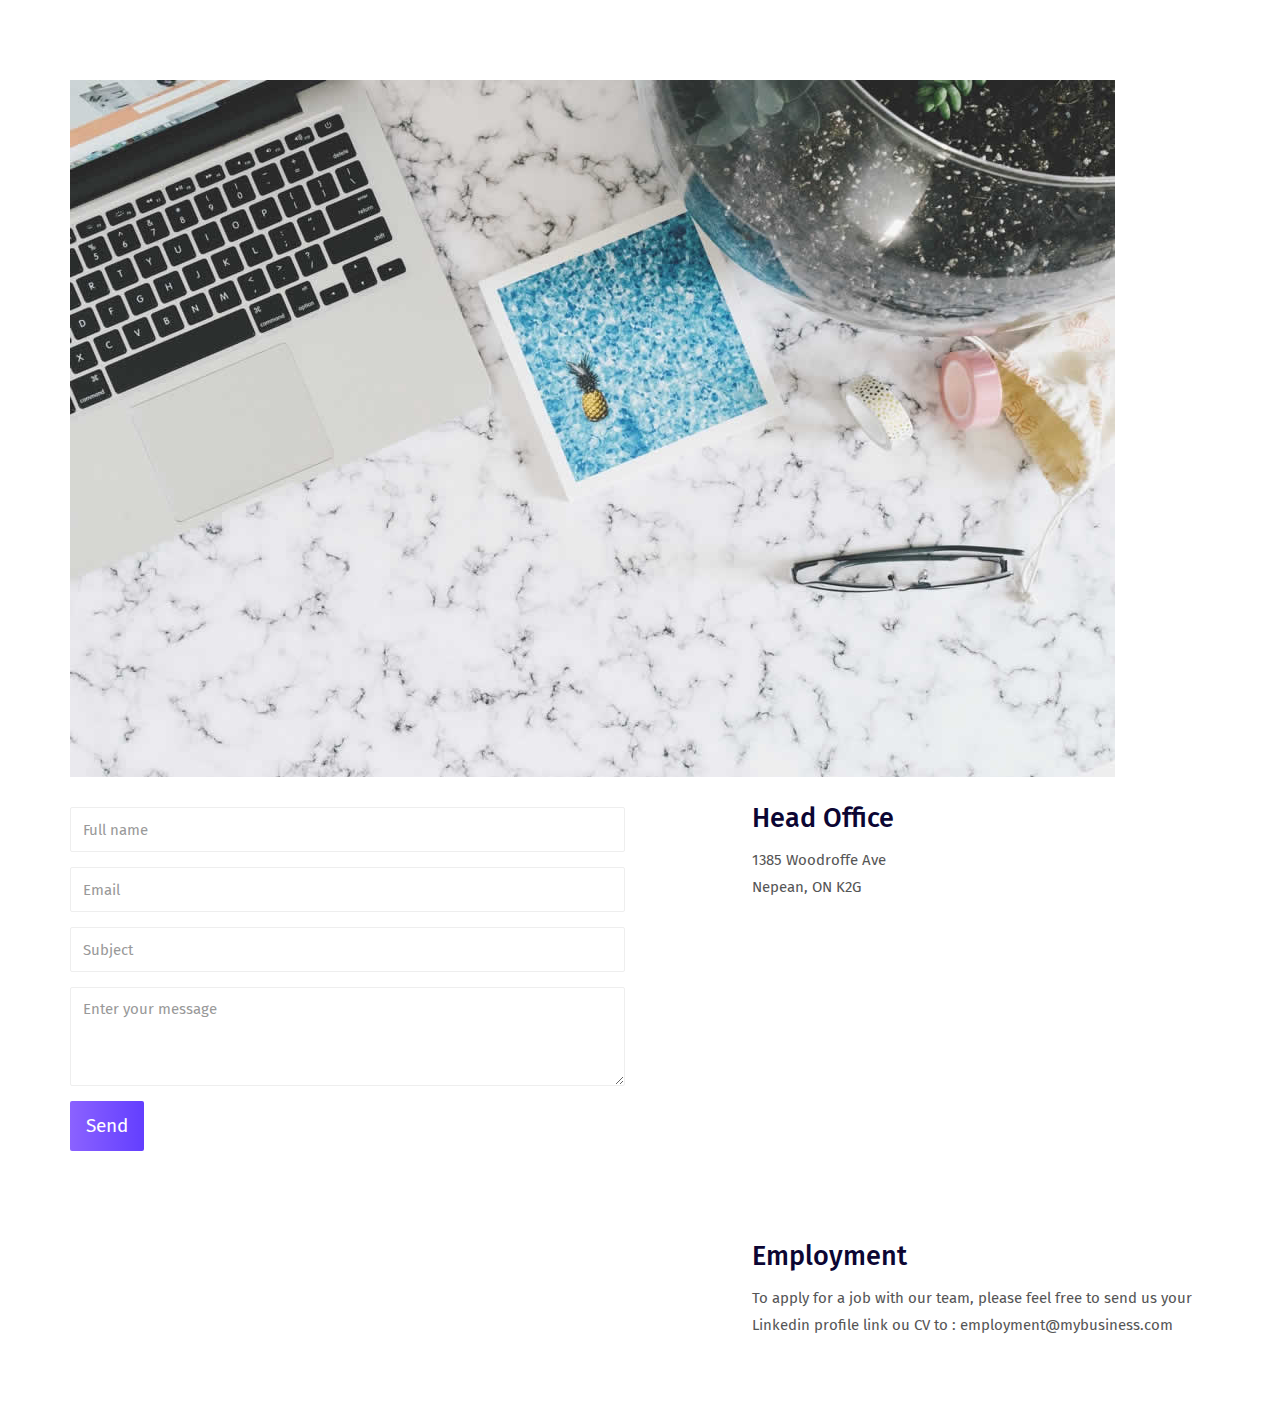
<file: site/Theme/mtm6303-final/contact.html>
<!DOCTYPE html>
<html lang="en">

<head>
  <meta charset="UTF-8">
  <meta content="IE=edge" http-equiv="X-UA-Compatible">
  <meta content="width=device-width,initial-scale=1" name="viewport">
  <meta content="description" name="description">
  <meta name="google" content="notranslate" />
  <meta content="Mashup templates have been developped by Orson.io team" name="author">

  <!-- Disable tap highlight on IE -->
  <meta name="msapplication-tap-highlight" content="no">

  <link href="./assets/apple-touch-icon.png" rel="apple-touch-icon">
  <link href="./assets/favicon.ico" rel="icon">



  <title>Title page</title>

  <link href="./assets/css/main.a3f694c0.css" rel="stylesheet">
</head>

<body>

 <!-- Add your content of header -->

<div class="section-container no-padding">
    <div class="container">
        <div class="row">
            <div class="col-xs-12">
                <img class="img-responsive" src="./assets/images/contact.jpg">
            </div>
            <div class="col-xs-12">

                <div class="row">
                    <div class="col-md-6">
                        <form action="" class="reveal-content contact-form">
                            <div class="form-group">
                                <input type="name" class="form-control" id="name" placeholder="Full name">
                            </div>
                            <div class="form-group">
                                <input type="email" class="form-control" id="email" placeholder="Email">
                            </div>
                            <div class="form-group">
                                <input type="text" class="form-control" id="subject" placeholder="Subject">
                            </div>
                            <div class="form-group">
                                <textarea class="form-control" rows="3" placeholder="Enter your message"></textarea>
                            </div>
                            <button type="submit" class="btn btn-primary btn-lg">Send</button>
                        </form>
                    </div>


                    <div class="col-md-5 col-md-offset-1">
                        

                        <h3>Head Office</h3>
                        <!-- This would need to be added via Contact Us Sidebar  -->
                        <div>
                            <p>1385 Woodroffe Ave<br/>Nepean, ON K2G</p>
                        </div>
                        

                        <div class="mapouter">
                          <div class="gmap_canvas"><iframe width="600" height="500" id="gmap_canvas"
                              src="https://maps.google.com/maps?q=Algonquin%20college%20Campus&t=&z=13&ie=UTF8&iwloc=&output=embed"
                              frameborder="0" scrolling="no" marginheight="0" marginwidth="0"></iframe><br>
                            <style>
                              .mapouter {
                                position: relative;
                                text-align: right;
                                height: 300px;
                                width: 100%;
                              }
                              .gmap_canvas {
                                overflow: hidden;
                                background: none !important;
                                height: 300px;
                                width: 100%;
                              }
                            </style>
                          </div>
                        </div>
                    
                        <div>
                            <h3>Employment</h3>
                        </div>
                        <div>
                            <p>To apply for a job with our team, please feel free to send us your Linkedin profile link
                                ou CV to : employment@mybusiness.com</p>
                        </div>
                       
                    </div>
                </div>


            </div>

        </div>

    </div>
</div>

</html>
</file>
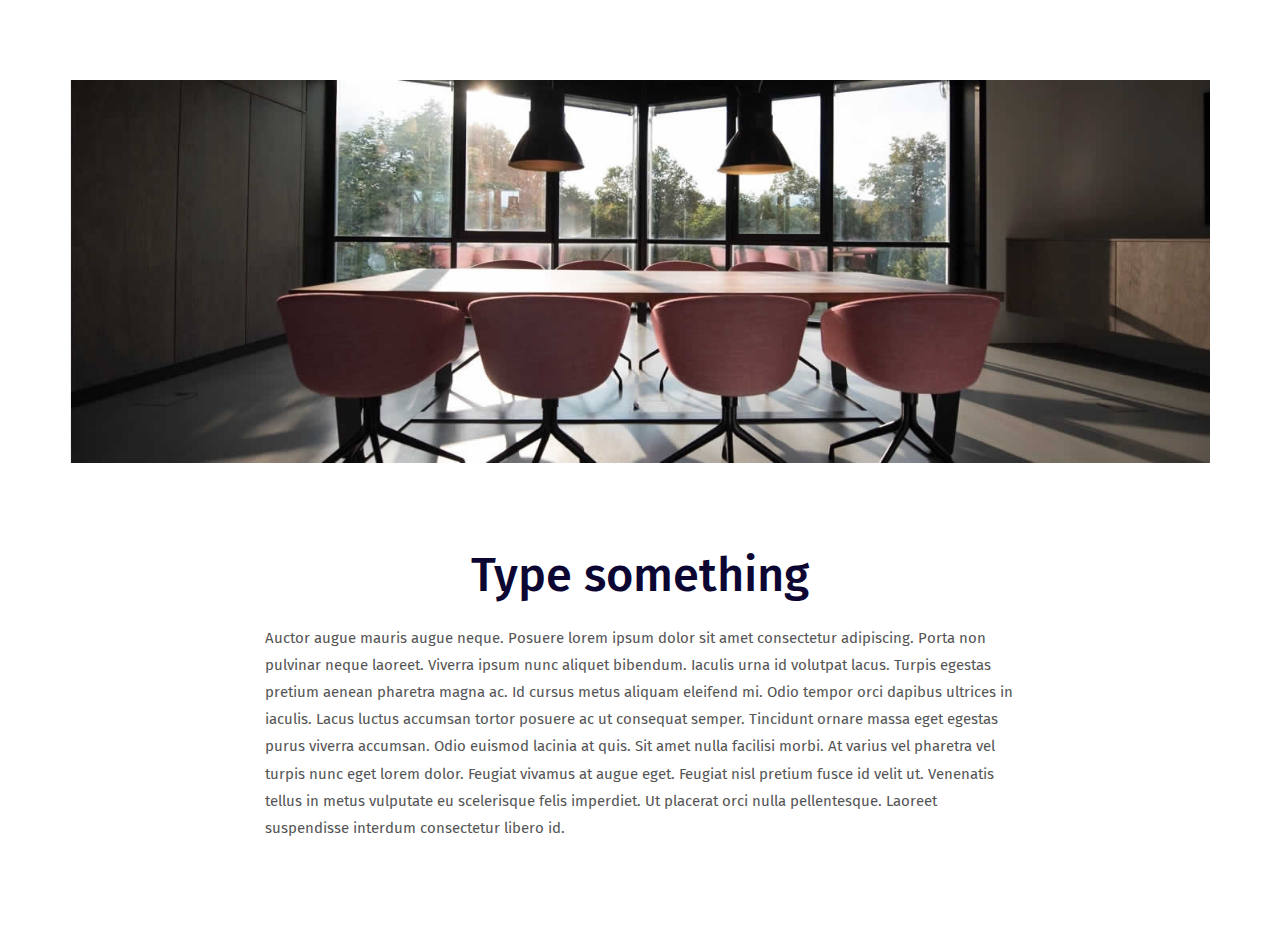
<file: site/Theme/mtm6303-final/page.html>
<!DOCTYPE html>
<html lang="en">

<head>
  <meta charset="UTF-8">
  <meta content="IE=edge" http-equiv="X-UA-Compatible">
  <meta content="width=device-width,initial-scale=1" name="viewport">
  <meta content="description" name="description">
  <meta name="google" content="notranslate" />
  <meta content="Mashup templates have been developped by Orson.io team" name="author">

  <!-- Disable tap highlight on IE -->
  <meta name="msapplication-tap-highlight" content="no">
  
  <link href="./assets/apple-touch-icon.png" rel="apple-touch-icon">
  <link href="./assets/favicon.ico" rel="icon">

 

  <title>Title page</title>  

<link href="./assets/css/main.a3f694c0.css" rel="stylesheet"></head>

<body>


<div class="">
    <div class="container">
        <div class="row">

            <div class="col-xs-12">
               <img class="img-responsive" src="./assets/images/page.jpg">
            </div>
        </div>
    </div>
</div>

<div class="section-container">
    <div class="container">
        <div class="row">
               <div class="col-xs-12 col-md-8 col-md-offset-2">
                    <div class="text-center">
                    <h1>Type something</h1>
                     </div>   
                        <p class="section-container-spacer">Auctor augue mauris augue neque. Posuere lorem ipsum dolor sit amet consectetur adipiscing. Porta
                            non pulvinar neque laoreet. Viverra ipsum nunc aliquet bibendum. Iaculis urna id volutpat lacus.
                            Turpis egestas pretium aenean pharetra magna ac. Id cursus metus aliquam eleifend mi. Odio tempor
                            orci dapibus ultrices in iaculis. Lacus luctus accumsan tortor posuere ac ut consequat semper.
                            Tincidunt ornare massa eget egestas purus viverra accumsan. Odio euismod lacinia at quis. Sit
                            amet nulla facilisi morbi. At varius vel pharetra vel turpis nunc eget lorem dolor. Feugiat vivamus
                            at augue eget. Feugiat nisl pretium fusce id velit ut. Venenatis tellus in metus vulputate eu
                            scelerisque felis imperdiet. Ut placerat orci nulla pellentesque. Laoreet suspendisse interdum
                            consectetur libero id.
                        </p>
               </div>
            </div>
        </div>
    </div>
</div>
</body>
</html>
</file>
<file: site/Theme/mtm6303-final/assets/css/main.a3f694c0.css>
@import url(https://fonts.googleapis.com/css?family=La+Belle+Aurore|Fira+Sans:400,700);@import url(https://maxcdn.bootstrapcdn.com/font-awesome/4.7.0/css/font-awesome.min.css);/*!
 * Bootstrap v3.3.7 (http://getbootstrap.com)
 * Copyright 2011-2016 Twitter, Inc.
 * Licensed under MIT (https://github.com/twbs/bootstrap/blob/master/LICENSE)
 */
/*! normalize.css v3.0.3 | MIT License | github.com/necolas/normalize.css */html{font-family:sans-serif;-ms-text-size-adjust:100%;-webkit-text-size-adjust:100%}body{margin:0}article,aside,details,figcaption,figure,footer,header,hgroup,main,menu,nav,section,summary{display:block}audio,canvas,progress,video{display:inline-block;vertical-align:baseline}audio:not([controls]){display:none;height:0}[hidden],template{display:none}a{background-color:transparent}a:active,a:hover{outline:0}abbr[title]{border-bottom:1px dotted}b,strong{font-weight:700}dfn{font-style:italic}h1{font-size:2em;margin:.67em 0}mark{background:#ff0;color:#000}small{font-size:80%}sub,sup{font-size:75%;line-height:0;position:relative;vertical-align:baseline}sup{top:-.5em}sub{bottom:-.25em}img{border:0}svg:not(:root){overflow:hidden}figure{margin:1em 40px}hr{box-sizing:content-box;height:0}pre{overflow:auto}code,kbd,pre,samp{font-family:monospace,monospace;font-size:1em}button,input,optgroup,select,textarea{color:inherit;font:inherit;margin:0}button{overflow:visible}button,select{text-transform:none}button,html input[type=button],input[type=reset],input[type=submit]{-webkit-appearance:button;cursor:pointer}button[disabled],html input[disabled]{cursor:default}button::-moz-focus-inner,input::-moz-focus-inner{border:0;padding:0}input{line-height:normal}input[type=checkbox],input[type=radio]{box-sizing:border-box;padding:0}input[type=number]::-webkit-inner-spin-button,input[type=number]::-webkit-outer-spin-button{height:auto}input[type=search]{-webkit-appearance:textfield;box-sizing:content-box}input[type=search]::-webkit-search-cancel-button,input[type=search]::-webkit-search-decoration{-webkit-appearance:none}fieldset{border:1px solid silver;margin:0 2px;padding:.35em .625em .75em}textarea{overflow:auto}optgroup{font-weight:700}table{border-collapse:collapse;border-spacing:0}td,th{padding:0}

/*! Source: https://github.com/h5bp/html5-boilerplate/blob/master/src/css/main.css */@media print{*,:after,:before{background:transparent!important;color:#000!important;box-shadow:none!important;text-shadow:none!important}a,a:visited{text-decoration:underline}a[href]:after{content:" (" attr(href) ")"}abbr[title]:after{content:" (" attr(title) ")"}a[href^="#"]:after,a[href^="javascript:"]:after{content:""}blockquote,pre{border:1px solid #999;page-break-inside:avoid}thead{display:table-header-group}img,tr{page-break-inside:avoid}img{max-width:100%!important}h2,h3,p{orphans:3;widows:3}h2,h3{page-break-after:avoid}.navbar{display:none}.btn>.caret,.dropup>.btn>.caret{border-top-color:#000!important}.label{border:1px solid #000}.table{border-collapse:collapse!important}.table td,.table th{background-color:#fff!important}.table-bordered td,.table-bordered th{border:1px solid #ddd!important}}*,:after,:before{-webkit-box-sizing:border-box;-moz-box-sizing:border-box;box-sizing:border-box}html{font-size:10px;-webkit-tap-highlight-color:transparent}body{font-family:Fira Sans,Helvetica,Arial,sans-serif;font-size:15px;line-height:1.81;color:#555;background-color:#fff}button,input,select,textarea{font-family:inherit;font-size:inherit;line-height:inherit}a{color:#8b62ff;text-decoration:none}a:focus,a:hover{color:#5216ff;text-decoration:underline}a:focus{outline:5px auto -webkit-focus-ring-color;outline-offset:-2px}figure{margin:0}img{vertical-align:middle}.img-responsive{display:block;max-width:100%;height:auto}.img-rounded{border-radius:2px}.img-thumbnail{padding:4px;line-height:1.81;background-color:#fff;border:1px solid #ddd;border-radius:2px;-webkit-transition:all .2s ease-in-out;-o-transition:all .2s ease-in-out;transition:all .2s ease-in-out;display:inline-block;max-width:100%;height:auto}.img-circle{border-radius:50%}hr{margin-top:27px;margin-bottom:27px;border:0;border-top:1px solid #eee}.sr-only{position:absolute;width:1px;height:1px;margin:-1px;padding:0;overflow:hidden;clip:rect(0,0,0,0);border:0}.sr-only-focusable:active,.sr-only-focusable:focus{position:static;width:auto;height:auto;margin:0;overflow:visible;clip:auto}[role=button]{cursor:pointer}.h1,.h2,.h3,.h4,.h5,.h6,h1,h2,h3,h4,h5,h6{font-family:inherit;font-weight:500;line-height:1.1;color:#0c0633}.h1 .small,.h1 small,.h2 .small,.h2 small,.h3 .small,.h3 small,.h4 .small,.h4 small,.h5 .small,.h5 small,.h6 .small,.h6 small,h1 .small,h1 small,h2 .small,h2 small,h3 .small,h3 small,h4 .small,h4 small,h5 .small,h5 small,h6 .small,h6 small{font-weight:400;line-height:1;color:#777}.h1,.h2,.h3,h1,h2,h3{margin-top:27px;margin-bottom:13.5px}.h1 .small,.h1 small,.h2 .small,.h2 small,.h3 .small,.h3 small,h1 .small,h1 small,h2 .small,h2 small,h3 .small,h3 small{font-size:65%}.h4,.h5,.h6,h4,h5,h6{margin-top:13.5px;margin-bottom:13.5px}.h4 .small,.h4 small,.h5 .small,.h5 small,.h6 .small,.h6 small,h4 .small,h4 small,h5 .small,h5 small,h6 .small,h6 small{font-size:75%}.h1,h1{font-size:47px}.h2,h2{font-size:35px}.h3,h3{font-size:27px}.h4,h4{font-size:20px}.h5,h5{font-size:15px}.h6,h6{font-size:13px}p{margin:0 0 13.5px}.lead{margin-bottom:27px;font-size:17px;font-weight:300;line-height:1.4}@media (min-width:768px){.lead{font-size:22.5px}}.small,small{font-size:86%}.mark,mark{background-color:#fcf8e3;padding:.2em}.text-left{text-align:left}.text-right{text-align:right}.text-center{text-align:center}.text-justify{text-align:justify}.text-nowrap{white-space:nowrap}.text-lowercase{text-transform:lowercase}.initialism,.text-uppercase{text-transform:uppercase}.text-capitalize{text-transform:capitalize}.text-muted{color:#777}.text-primary{color:#8b62ff}a.text-primary:focus,a.text-primary:hover{color:#652fff}.text-success{color:#fff}a.text-success:focus,a.text-success:hover{color:#e6e6e6}.text-info{color:#31708f}a.text-info:focus,a.text-info:hover{color:#245269}.text-warning{color:#8a6d3b}a.text-warning:focus,a.text-warning:hover{color:#66512c}.text-danger{color:#fff}a.text-danger:focus,a.text-danger:hover{color:#e6e6e6}.bg-primary{color:#fff;background-color:#8b62ff}a.bg-primary:focus,a.bg-primary:hover{background-color:#652fff}.bg-success{background-color:#005bff}a.bg-success:focus,a.bg-success:hover{background-color:#0049cc}.bg-info{background-color:#d9edf7}a.bg-info:focus,a.bg-info:hover{background-color:#afd9ee}.bg-warning{background-color:#fcf8e3}a.bg-warning:focus,a.bg-warning:hover{background-color:#f7ecb5}.bg-danger{background-color:#fe6767}a.bg-danger:focus,a.bg-danger:hover{background-color:#fe3434}.page-header{padding-bottom:12.5px;margin:54px 0 27px;border-bottom:1px solid #eee}ol,ul{margin-top:0;margin-bottom:13.5px}ol ol,ol ul,ul ol,ul ul{margin-bottom:0}.list-inline,.list-unstyled{padding-left:0;list-style:none}.list-inline{margin-left:-5px}.list-inline>li{display:inline-block;padding-left:5px;padding-right:5px}dl{margin-top:0;margin-bottom:27px}dd,dt{line-height:1.81}dt{font-weight:700}dd{margin-left:0}.dl-horizontal dd:after,.dl-horizontal dd:before{content:" ";display:table}.dl-horizontal dd:after{clear:both}@media (min-width:768px){.dl-horizontal dt{float:left;width:160px;clear:left;text-align:right;overflow:hidden;text-overflow:ellipsis;white-space:nowrap}.dl-horizontal dd{margin-left:180px}}abbr[data-original-title],abbr[title]{cursor:help;border-bottom:1px dotted #777}.initialism{font-size:90%}blockquote{padding:13.5px 27px;margin:0 0 27px;font-size:18.75px;border-left:5px solid #eee}blockquote ol:last-child,blockquote p:last-child,blockquote ul:last-child{margin-bottom:0}blockquote .small,blockquote footer,blockquote small{display:block;font-size:80%;line-height:1.81;color:#777}blockquote .small:before,blockquote footer:before,blockquote small:before{content:"\2014   \A0"}.blockquote-reverse,blockquote.pull-right{padding-right:15px;padding-left:0;border-right:5px solid #eee;border-left:0;text-align:right}.blockquote-reverse .small:before,.blockquote-reverse footer:before,.blockquote-reverse small:before,blockquote.pull-right .small:before,blockquote.pull-right footer:before,blockquote.pull-right small:before{content:""}.blockquote-reverse .small:after,.blockquote-reverse footer:after,.blockquote-reverse small:after,blockquote.pull-right .small:after,blockquote.pull-right footer:after,blockquote.pull-right small:after{content:"\A0   \2014"}address{margin-bottom:27px;font-style:normal;line-height:1.81}code,kbd,pre,samp{font-family:Menlo,Monaco,Consolas,Courier New,monospace}code{color:#c7254e;background-color:#f9f2f4}code,kbd{padding:2px 4px;font-size:90%;border-radius:2px}kbd{color:#fff;background-color:#333;box-shadow:inset 0 -1px 0 rgba(0,0,0,.25)}kbd kbd{padding:0;font-size:100%;font-weight:700;box-shadow:none}pre{display:block;padding:13px;margin:0 0 13.5px;font-size:14px;line-height:1.81;word-break:break-all;word-wrap:break-word;color:#333;background-color:#f5f5f5;border:1px solid #ccc;border-radius:2px}pre code{padding:0;font-size:inherit;color:inherit;white-space:pre-wrap;background-color:transparent;border-radius:0}.pre-scrollable{max-height:340px;overflow-y:scroll}.container{margin-right:auto;margin-left:auto;padding-left:15px;padding-right:15px}.container:after,.container:before{content:" ";display:table}.container:after{clear:both}@media (min-width:768px){.container{width:750px}}@media (min-width:992px){.container{width:970px}}@media (min-width:1200px){.container{width:1170px}}.container-fluid{margin-right:auto;margin-left:auto;padding-left:15px;padding-right:15px}.container-fluid:after,.container-fluid:before{content:" ";display:table}.container-fluid:after{clear:both}.row{margin-left:-15px;margin-right:-15px}.row:after,.row:before{content:" ";display:table}.row:after{clear:both}.col-lg-1,.col-lg-2,.col-lg-3,.col-lg-4,.col-lg-5,.col-lg-6,.col-lg-7,.col-lg-8,.col-lg-9,.col-lg-10,.col-lg-11,.col-lg-12,.col-md-1,.col-md-2,.col-md-3,.col-md-4,.col-md-5,.col-md-6,.col-md-7,.col-md-8,.col-md-9,.col-md-10,.col-md-11,.col-md-12,.col-sm-1,.col-sm-2,.col-sm-3,.col-sm-4,.col-sm-5,.col-sm-6,.col-sm-7,.col-sm-8,.col-sm-9,.col-sm-10,.col-sm-11,.col-sm-12,.col-xs-1,.col-xs-2,.col-xs-3,.col-xs-4,.col-xs-5,.col-xs-6,.col-xs-7,.col-xs-8,.col-xs-9,.col-xs-10,.col-xs-11,.col-xs-12{position:relative;min-height:1px;padding-left:15px;padding-right:15px}.col-xs-1,.col-xs-2,.col-xs-3,.col-xs-4,.col-xs-5,.col-xs-6,.col-xs-7,.col-xs-8,.col-xs-9,.col-xs-10,.col-xs-11,.col-xs-12{float:left}.col-xs-1{width:8.33333%}.col-xs-2{width:16.66667%}.col-xs-3{width:25%}.col-xs-4{width:33.33333%}.col-xs-5{width:41.66667%}.col-xs-6{width:50%}.col-xs-7{width:58.33333%}.col-xs-8{width:66.66667%}.col-xs-9{width:75%}.col-xs-10{width:83.33333%}.col-xs-11{width:91.66667%}.col-xs-12{width:100%}.col-xs-pull-0{right:auto}.col-xs-pull-1{right:8.33333%}.col-xs-pull-2{right:16.66667%}.col-xs-pull-3{right:25%}.col-xs-pull-4{right:33.33333%}.col-xs-pull-5{right:41.66667%}.col-xs-pull-6{right:50%}.col-xs-pull-7{right:58.33333%}.col-xs-pull-8{right:66.66667%}.col-xs-pull-9{right:75%}.col-xs-pull-10{right:83.33333%}.col-xs-pull-11{right:91.66667%}.col-xs-pull-12{right:100%}.col-xs-push-0{left:auto}.col-xs-push-1{left:8.33333%}.col-xs-push-2{left:16.66667%}.col-xs-push-3{left:25%}.col-xs-push-4{left:33.33333%}.col-xs-push-5{left:41.66667%}.col-xs-push-6{left:50%}.col-xs-push-7{left:58.33333%}.col-xs-push-8{left:66.66667%}.col-xs-push-9{left:75%}.col-xs-push-10{left:83.33333%}.col-xs-push-11{left:91.66667%}.col-xs-push-12{left:100%}.col-xs-offset-0{margin-left:0}.col-xs-offset-1{margin-left:8.33333%}.col-xs-offset-2{margin-left:16.66667%}.col-xs-offset-3{margin-left:25%}.col-xs-offset-4{margin-left:33.33333%}.col-xs-offset-5{margin-left:41.66667%}.col-xs-offset-6{margin-left:50%}.col-xs-offset-7{margin-left:58.33333%}.col-xs-offset-8{margin-left:66.66667%}.col-xs-offset-9{margin-left:75%}.col-xs-offset-10{margin-left:83.33333%}.col-xs-offset-11{margin-left:91.66667%}.col-xs-offset-12{margin-left:100%}@media (min-width:768px){.col-sm-1,.col-sm-2,.col-sm-3,.col-sm-4,.col-sm-5,.col-sm-6,.col-sm-7,.col-sm-8,.col-sm-9,.col-sm-10,.col-sm-11,.col-sm-12{float:left}.col-sm-1{width:8.33333%}.col-sm-2{width:16.66667%}.col-sm-3{width:25%}.col-sm-4{width:33.33333%}.col-sm-5{width:41.66667%}.col-sm-6{width:50%}.col-sm-7{width:58.33333%}.col-sm-8{width:66.66667%}.col-sm-9{width:75%}.col-sm-10{width:83.33333%}.col-sm-11{width:91.66667%}.col-sm-12{width:100%}.col-sm-pull-0{right:auto}.col-sm-pull-1{right:8.33333%}.col-sm-pull-2{right:16.66667%}.col-sm-pull-3{right:25%}.col-sm-pull-4{right:33.33333%}.col-sm-pull-5{right:41.66667%}.col-sm-pull-6{right:50%}.col-sm-pull-7{right:58.33333%}.col-sm-pull-8{right:66.66667%}.col-sm-pull-9{right:75%}.col-sm-pull-10{right:83.33333%}.col-sm-pull-11{right:91.66667%}.col-sm-pull-12{right:100%}.col-sm-push-0{left:auto}.col-sm-push-1{left:8.33333%}.col-sm-push-2{left:16.66667%}.col-sm-push-3{left:25%}.col-sm-push-4{left:33.33333%}.col-sm-push-5{left:41.66667%}.col-sm-push-6{left:50%}.col-sm-push-7{left:58.33333%}.col-sm-push-8{left:66.66667%}.col-sm-push-9{left:75%}.col-sm-push-10{left:83.33333%}.col-sm-push-11{left:91.66667%}.col-sm-push-12{left:100%}.col-sm-offset-0{margin-left:0}.col-sm-offset-1{margin-left:8.33333%}.col-sm-offset-2{margin-left:16.66667%}.col-sm-offset-3{margin-left:25%}.col-sm-offset-4{margin-left:33.33333%}.col-sm-offset-5{margin-left:41.66667%}.col-sm-offset-6{margin-left:50%}.col-sm-offset-7{margin-left:58.33333%}.col-sm-offset-8{margin-left:66.66667%}.col-sm-offset-9{margin-left:75%}.col-sm-offset-10{margin-left:83.33333%}.col-sm-offset-11{margin-left:91.66667%}.col-sm-offset-12{margin-left:100%}}@media (min-width:992px){.col-md-1,.col-md-2,.col-md-3,.col-md-4,.col-md-5,.col-md-6,.col-md-7,.col-md-8,.col-md-9,.col-md-10,.col-md-11,.col-md-12{float:left}.col-md-1{width:8.33333%}.col-md-2{width:16.66667%}.col-md-3{width:25%}.col-md-4{width:33.33333%}.col-md-5{width:41.66667%}.col-md-6{width:50%}.col-md-7{width:58.33333%}.col-md-8{width:66.66667%}.col-md-9{width:75%}.col-md-10{width:83.33333%}.col-md-11{width:91.66667%}.col-md-12{width:100%}.col-md-pull-0{right:auto}.col-md-pull-1{right:8.33333%}.col-md-pull-2{right:16.66667%}.col-md-pull-3{right:25%}.col-md-pull-4{right:33.33333%}.col-md-pull-5{right:41.66667%}.col-md-pull-6{right:50%}.col-md-pull-7{right:58.33333%}.col-md-pull-8{right:66.66667%}.col-md-pull-9{right:75%}.col-md-pull-10{right:83.33333%}.col-md-pull-11{right:91.66667%}.col-md-pull-12{right:100%}.col-md-push-0{left:auto}.col-md-push-1{left:8.33333%}.col-md-push-2{left:16.66667%}.col-md-push-3{left:25%}.col-md-push-4{left:33.33333%}.col-md-push-5{left:41.66667%}.col-md-push-6{left:50%}.col-md-push-7{left:58.33333%}.col-md-push-8{left:66.66667%}.col-md-push-9{left:75%}.col-md-push-10{left:83.33333%}.col-md-push-11{left:91.66667%}.col-md-push-12{left:100%}.col-md-offset-0{margin-left:0}.col-md-offset-1{margin-left:8.33333%}.col-md-offset-2{margin-left:16.66667%}.col-md-offset-3{margin-left:25%}.col-md-offset-4{margin-left:33.33333%}.col-md-offset-5{margin-left:41.66667%}.col-md-offset-6{margin-left:50%}.col-md-offset-7{margin-left:58.33333%}.col-md-offset-8{margin-left:66.66667%}.col-md-offset-9{margin-left:75%}.col-md-offset-10{margin-left:83.33333%}.col-md-offset-11{margin-left:91.66667%}.col-md-offset-12{margin-left:100%}}@media (min-width:1200px){.col-lg-1,.col-lg-2,.col-lg-3,.col-lg-4,.col-lg-5,.col-lg-6,.col-lg-7,.col-lg-8,.col-lg-9,.col-lg-10,.col-lg-11,.col-lg-12{float:left}.col-lg-1{width:8.33333%}.col-lg-2{width:16.66667%}.col-lg-3{width:25%}.col-lg-4{width:33.33333%}.col-lg-5{width:41.66667%}.col-lg-6{width:50%}.col-lg-7{width:58.33333%}.col-lg-8{width:66.66667%}.col-lg-9{width:75%}.col-lg-10{width:83.33333%}.col-lg-11{width:91.66667%}.col-lg-12{width:100%}.col-lg-pull-0{right:auto}.col-lg-pull-1{right:8.33333%}.col-lg-pull-2{right:16.66667%}.col-lg-pull-3{right:25%}.col-lg-pull-4{right:33.33333%}.col-lg-pull-5{right:41.66667%}.col-lg-pull-6{right:50%}.col-lg-pull-7{right:58.33333%}.col-lg-pull-8{right:66.66667%}.col-lg-pull-9{right:75%}.col-lg-pull-10{right:83.33333%}.col-lg-pull-11{right:91.66667%}.col-lg-pull-12{right:100%}.col-lg-push-0{left:auto}.col-lg-push-1{left:8.33333%}.col-lg-push-2{left:16.66667%}.col-lg-push-3{left:25%}.col-lg-push-4{left:33.33333%}.col-lg-push-5{left:41.66667%}.col-lg-push-6{left:50%}.col-lg-push-7{left:58.33333%}.col-lg-push-8{left:66.66667%}.col-lg-push-9{left:75%}.col-lg-push-10{left:83.33333%}.col-lg-push-11{left:91.66667%}.col-lg-push-12{left:100%}.col-lg-offset-0{margin-left:0}.col-lg-offset-1{margin-left:8.33333%}.col-lg-offset-2{margin-left:16.66667%}.col-lg-offset-3{margin-left:25%}.col-lg-offset-4{margin-left:33.33333%}.col-lg-offset-5{margin-left:41.66667%}.col-lg-offset-6{margin-left:50%}.col-lg-offset-7{margin-left:58.33333%}.col-lg-offset-8{margin-left:66.66667%}.col-lg-offset-9{margin-left:75%}.col-lg-offset-10{margin-left:83.33333%}.col-lg-offset-11{margin-left:91.66667%}.col-lg-offset-12{margin-left:100%}}table{background-color:transparent}caption{padding-top:8px;padding-bottom:8px;color:#777}caption,th{text-align:left}.table{width:100%;max-width:100%;margin-bottom:27px}.table>tbody>tr>td,.table>tbody>tr>th,.table>tfoot>tr>td,.table>tfoot>tr>th,.table>thead>tr>td,.table>thead>tr>th{padding:8px;line-height:1.81;vertical-align:top;border-top:1px solid #ddd}.table>thead>tr>th{vertical-align:bottom;border-bottom:2px solid #ddd}.table>caption+thead>tr:first-child>td,.table>caption+thead>tr:first-child>th,.table>colgroup+thead>tr:first-child>td,.table>colgroup+thead>tr:first-child>th,.table>thead:first-child>tr:first-child>td,.table>thead:first-child>tr:first-child>th{border-top:0}.table>tbody+tbody{border-top:2px solid #ddd}.table .table{background-color:#fff}.table-condensed>tbody>tr>td,.table-condensed>tbody>tr>th,.table-condensed>tfoot>tr>td,.table-condensed>tfoot>tr>th,.table-condensed>thead>tr>td,.table-condensed>thead>tr>th{padding:5px}.table-bordered,.table-bordered>tbody>tr>td,.table-bordered>tbody>tr>th,.table-bordered>tfoot>tr>td,.table-bordered>tfoot>tr>th,.table-bordered>thead>tr>td,.table-bordered>thead>tr>th{border:1px solid #ddd}.table-bordered>thead>tr>td,.table-bordered>thead>tr>th{border-bottom-width:2px}.table-striped>tbody>tr:nth-of-type(odd){background-color:#f9f9f9}.table-hover>tbody>tr:hover{background-color:#f5f5f5}table col[class*=col-]{position:static;float:none;display:table-column}table td[class*=col-],table th[class*=col-]{position:static;float:none;display:table-cell}.table>tbody>tr.active>td,.table>tbody>tr.active>th,.table>tbody>tr>td.active,.table>tbody>tr>th.active,.table>tfoot>tr.active>td,.table>tfoot>tr.active>th,.table>tfoot>tr>td.active,.table>tfoot>tr>th.active,.table>thead>tr.active>td,.table>thead>tr.active>th,.table>thead>tr>td.active,.table>thead>tr>th.active{background-color:#f5f5f5}.table-hover>tbody>tr.active:hover>td,.table-hover>tbody>tr.active:hover>th,.table-hover>tbody>tr:hover>.active,.table-hover>tbody>tr>td.active:hover,.table-hover>tbody>tr>th.active:hover{background-color:#e8e8e8}.table>tbody>tr.success>td,.table>tbody>tr.success>th,.table>tbody>tr>td.success,.table>tbody>tr>th.success,.table>tfoot>tr.success>td,.table>tfoot>tr.success>th,.table>tfoot>tr>td.success,.table>tfoot>tr>th.success,.table>thead>tr.success>td,.table>thead>tr.success>th,.table>thead>tr>td.success,.table>thead>tr>th.success{background-color:#005bff}.table-hover>tbody>tr.success:hover>td,.table-hover>tbody>tr.success:hover>th,.table-hover>tbody>tr:hover>.success,.table-hover>tbody>tr>td.success:hover,.table-hover>tbody>tr>th.success:hover{background-color:#0052e6}.table>tbody>tr.info>td,.table>tbody>tr.info>th,.table>tbody>tr>td.info,.table>tbody>tr>th.info,.table>tfoot>tr.info>td,.table>tfoot>tr.info>th,.table>tfoot>tr>td.info,.table>tfoot>tr>th.info,.table>thead>tr.info>td,.table>thead>tr.info>th,.table>thead>tr>td.info,.table>thead>tr>th.info{background-color:#d9edf7}.table-hover>tbody>tr.info:hover>td,.table-hover>tbody>tr.info:hover>th,.table-hover>tbody>tr:hover>.info,.table-hover>tbody>tr>td.info:hover,.table-hover>tbody>tr>th.info:hover{background-color:#c4e3f3}.table>tbody>tr.warning>td,.table>tbody>tr.warning>th,.table>tbody>tr>td.warning,.table>tbody>tr>th.warning,.table>tfoot>tr.warning>td,.table>tfoot>tr.warning>th,.table>tfoot>tr>td.warning,.table>tfoot>tr>th.warning,.table>thead>tr.warning>td,.table>thead>tr.warning>th,.table>thead>tr>td.warning,.table>thead>tr>th.warning{background-color:#fcf8e3}.table-hover>tbody>tr.warning:hover>td,.table-hover>tbody>tr.warning:hover>th,.table-hover>tbody>tr:hover>.warning,.table-hover>tbody>tr>td.warning:hover,.table-hover>tbody>tr>th.warning:hover{background-color:#faf2cc}.table>tbody>tr.danger>td,.table>tbody>tr.danger>th,.table>tbody>tr>td.danger,.table>tbody>tr>th.danger,.table>tfoot>tr.danger>td,.table>tfoot>tr.danger>th,.table>tfoot>tr>td.danger,.table>tfoot>tr>th.danger,.table>thead>tr.danger>td,.table>thead>tr.danger>th,.table>thead>tr>td.danger,.table>thead>tr>th.danger{background-color:#fe6767}.table-hover>tbody>tr.danger:hover>td,.table-hover>tbody>tr.danger:hover>th,.table-hover>tbody>tr:hover>.danger,.table-hover>tbody>tr>td.danger:hover,.table-hover>tbody>tr>th.danger:hover{background-color:#fe4e4e}.table-responsive{overflow-x:auto;min-height:.01%}@media screen and (max-width:767px){.table-responsive{width:100%;margin-bottom:20.25px;overflow-y:hidden;-ms-overflow-style:-ms-autohiding-scrollbar;border:1px solid #ddd}.table-responsive>.table{margin-bottom:0}.table-responsive>.table>tbody>tr>td,.table-responsive>.table>tbody>tr>th,.table-responsive>.table>tfoot>tr>td,.table-responsive>.table>tfoot>tr>th,.table-responsive>.table>thead>tr>td,.table-responsive>.table>thead>tr>th{white-space:nowrap}.table-responsive>.table-bordered{border:0}.table-responsive>.table-bordered>tbody>tr>td:first-child,.table-responsive>.table-bordered>tbody>tr>th:first-child,.table-responsive>.table-bordered>tfoot>tr>td:first-child,.table-responsive>.table-bordered>tfoot>tr>th:first-child,.table-responsive>.table-bordered>thead>tr>td:first-child,.table-responsive>.table-bordered>thead>tr>th:first-child{border-left:0}.table-responsive>.table-bordered>tbody>tr>td:last-child,.table-responsive>.table-bordered>tbody>tr>th:last-child,.table-responsive>.table-bordered>tfoot>tr>td:last-child,.table-responsive>.table-bordered>tfoot>tr>th:last-child,.table-responsive>.table-bordered>thead>tr>td:last-child,.table-responsive>.table-bordered>thead>tr>th:last-child{border-right:0}.table-responsive>.table-bordered>tbody>tr:last-child>td,.table-responsive>.table-bordered>tbody>tr:last-child>th,.table-responsive>.table-bordered>tfoot>tr:last-child>td,.table-responsive>.table-bordered>tfoot>tr:last-child>th{border-bottom:0}}fieldset{margin:0;min-width:0}fieldset,legend{padding:0;border:0}legend{display:block;width:100%;margin-bottom:27px;font-size:22.5px;line-height:inherit;color:#333;border-bottom:1px solid #e5e5e5}label{display:inline-block;max-width:100%;margin-bottom:5px;font-weight:700}input[type=search]{-webkit-box-sizing:border-box;-moz-box-sizing:border-box;box-sizing:border-box}input[type=checkbox],input[type=radio]{margin:4px 0 0;margin-top:1px\9;line-height:normal}input[type=file]{display:block}input[type=range]{display:block;width:100%}select[multiple],select[size]{height:auto}input[type=checkbox]:focus,input[type=file]:focus,input[type=radio]:focus{outline:5px auto -webkit-focus-ring-color;outline-offset:-2px}output{padding-top:9px}.form-control,output{display:block;font-size:15px;line-height:1.81;color:#555}.form-control{width:100%;height:45px;padding:8px 12px;background-color:#fff;background-image:none;border:1px solid #eee;border-radius:2px;-webkit-box-shadow:inset 0 1px 1px rgba(0,0,0,.075);box-shadow:inset 0 1px 1px rgba(0,0,0,.075);-webkit-transition:border-color .15s ease-in-out,box-shadow .15s ease-in-out;-o-transition:border-color ease-in-out .15s,box-shadow ease-in-out .15s;transition:border-color .15s ease-in-out,box-shadow .15s ease-in-out}.form-control:focus{border-color:#66afe9;outline:0;-webkit-box-shadow:inset 0 1px 1px rgba(0,0,0,.075),0 0 8px rgba(102,175,233,.6);box-shadow:inset 0 1px 1px rgba(0,0,0,.075),0 0 8px rgba(102,175,233,.6)}.form-control::-moz-placeholder{color:#999;opacity:1}.form-control:-ms-input-placeholder{color:#999}.form-control::-webkit-input-placeholder{color:#999}.form-control::-ms-expand{border:0;background-color:transparent}.form-control[disabled],.form-control[readonly],fieldset[disabled] .form-control{background-color:#eee;opacity:1}.form-control[disabled],fieldset[disabled] .form-control{cursor:not-allowed}textarea.form-control{height:auto}input[type=search]{-webkit-appearance:none}@media screen and (-webkit-min-device-pixel-ratio:0){input[type=date].form-control,input[type=datetime-local].form-control,input[type=month].form-control,input[type=time].form-control{line-height:45px}.input-group-sm>.input-group-btn>input[type=date].btn,.input-group-sm>.input-group-btn>input[type=datetime-local].btn,.input-group-sm>.input-group-btn>input[type=month].btn,.input-group-sm>.input-group-btn>input[type=time].btn,.input-group-sm>input[type=date].form-control,.input-group-sm>input[type=date].input-group-addon,.input-group-sm>input[type=datetime-local].form-control,.input-group-sm>input[type=datetime-local].input-group-addon,.input-group-sm>input[type=month].form-control,.input-group-sm>input[type=month].input-group-addon,.input-group-sm>input[type=time].form-control,.input-group-sm>input[type=time].input-group-addon,.input-group-sm input[type=date],.input-group-sm input[type=datetime-local],.input-group-sm input[type=month],.input-group-sm input[type=time],input[type=date].input-sm,input[type=datetime-local].input-sm,input[type=month].input-sm,input[type=time].input-sm{line-height:33px}.input-group-lg>.input-group-btn>input[type=date].btn,.input-group-lg>.input-group-btn>input[type=datetime-local].btn,.input-group-lg>.input-group-btn>input[type=month].btn,.input-group-lg>.input-group-btn>input[type=time].btn,.input-group-lg>input[type=date].form-control,.input-group-lg>input[type=date].input-group-addon,.input-group-lg>input[type=datetime-local].form-control,.input-group-lg>input[type=datetime-local].input-group-addon,.input-group-lg>input[type=month].form-control,.input-group-lg>input[type=month].input-group-addon,.input-group-lg>input[type=time].form-control,.input-group-lg>input[type=time].input-group-addon,.input-group-lg input[type=date],.input-group-lg input[type=datetime-local],.input-group-lg input[type=month],.input-group-lg input[type=time],input[type=date].input-lg,input[type=datetime-local].input-lg,input[type=month].input-lg,input[type=time].input-lg{line-height:52px}}.form-group{margin-bottom:15px}.checkbox,.radio{position:relative;display:block;margin-top:10px;margin-bottom:10px}.checkbox label,.radio label{min-height:27px;padding-left:20px;margin-bottom:0;font-weight:400;cursor:pointer}.checkbox-inline input[type=checkbox],.checkbox input[type=checkbox],.radio-inline input[type=radio],.radio input[type=radio]{position:absolute;margin-left:-20px;margin-top:4px\9}.checkbox+.checkbox,.radio+.radio{margin-top:-5px}.checkbox-inline,.radio-inline{position:relative;display:inline-block;padding-left:20px;margin-bottom:0;vertical-align:middle;font-weight:400;cursor:pointer}.checkbox-inline+.checkbox-inline,.radio-inline+.radio-inline{margin-top:0;margin-left:10px}.checkbox-inline.disabled,.checkbox.disabled label,.radio-inline.disabled,.radio.disabled label,fieldset[disabled] .checkbox-inline,fieldset[disabled] .checkbox label,fieldset[disabled] .radio-inline,fieldset[disabled] .radio label,fieldset[disabled] input[type=checkbox],fieldset[disabled] input[type=radio],input[type=checkbox].disabled,input[type=checkbox][disabled],input[type=radio].disabled,input[type=radio][disabled]{cursor:not-allowed}.form-control-static{padding-top:9px;padding-bottom:9px;margin-bottom:0;min-height:42px}.form-control-static.input-lg,.form-control-static.input-sm,.input-group-lg>.form-control-static.form-control,.input-group-lg>.form-control-static.input-group-addon,.input-group-lg>.input-group-btn>.form-control-static.btn,.input-group-sm>.form-control-static.form-control,.input-group-sm>.form-control-static.input-group-addon,.input-group-sm>.input-group-btn>.form-control-static.btn{padding-left:0;padding-right:0}.input-group-sm>.form-control,.input-group-sm>.input-group-addon,.input-group-sm>.input-group-btn>.btn,.input-sm{height:33px;padding:6px 10px;font-size:13px;line-height:1.5;border-radius:2px}.input-group-sm>.input-group-btn>select.btn,.input-group-sm>select.form-control,.input-group-sm>select.input-group-addon,select.input-sm{height:33px;line-height:33px}.input-group-sm>.input-group-btn>select[multiple].btn,.input-group-sm>.input-group-btn>textarea.btn,.input-group-sm>select[multiple].form-control,.input-group-sm>select[multiple].input-group-addon,.input-group-sm>textarea.form-control,.input-group-sm>textarea.input-group-addon,select[multiple].input-sm,textarea.input-sm{height:auto}.form-group-sm .form-control{height:33px;padding:6px 10px;font-size:13px;line-height:1.5;border-radius:2px}.form-group-sm select.form-control{height:33px;line-height:33px}.form-group-sm select[multiple].form-control,.form-group-sm textarea.form-control{height:auto}.form-group-sm .form-control-static{height:33px;min-height:40px;padding:7px 10px;font-size:13px;line-height:1.5}.input-group-lg>.form-control,.input-group-lg>.input-group-addon,.input-group-lg>.input-group-btn>.btn,.input-lg{height:52px;padding:12px 16px;font-size:19px;line-height:1.33333;border-radius:2px}.input-group-lg>.input-group-btn>select.btn,.input-group-lg>select.form-control,.input-group-lg>select.input-group-addon,select.input-lg{height:52px;line-height:52px}.input-group-lg>.input-group-btn>select[multiple].btn,.input-group-lg>.input-group-btn>textarea.btn,.input-group-lg>select[multiple].form-control,.input-group-lg>select[multiple].input-group-addon,.input-group-lg>textarea.form-control,.input-group-lg>textarea.input-group-addon,select[multiple].input-lg,textarea.input-lg{height:auto}.form-group-lg .form-control{height:52px;padding:12px 16px;font-size:19px;line-height:1.33333;border-radius:2px}.form-group-lg select.form-control{height:52px;line-height:52px}.form-group-lg select[multiple].form-control,.form-group-lg textarea.form-control{height:auto}.form-group-lg .form-control-static{height:52px;min-height:46px;padding:13px 16px;font-size:19px;line-height:1.33333}.has-feedback{position:relative}.has-feedback .form-control{padding-right:56.25px}.form-control-feedback{position:absolute;top:0;right:0;z-index:2;display:block;width:45px;height:45px;line-height:45px;text-align:center;pointer-events:none}.form-group-lg .form-control+.form-control-feedback,.input-group-lg+.form-control-feedback,.input-group-lg>.form-control+.form-control-feedback,.input-group-lg>.input-group-addon+.form-control-feedback,.input-group-lg>.input-group-btn>.btn+.form-control-feedback,.input-lg+.form-control-feedback{width:52px;height:52px;line-height:52px}.form-group-sm .form-control+.form-control-feedback,.input-group-sm+.form-control-feedback,.input-group-sm>.form-control+.form-control-feedback,.input-group-sm>.input-group-addon+.form-control-feedback,.input-group-sm>.input-group-btn>.btn+.form-control-feedback,.input-sm+.form-control-feedback{width:33px;height:33px;line-height:33px}.has-success .checkbox,.has-success .checkbox-inline,.has-success.checkbox-inline label,.has-success.checkbox label,.has-success .control-label,.has-success .help-block,.has-success .radio,.has-success .radio-inline,.has-success.radio-inline label,.has-success.radio label{color:#fff}.has-success .form-control{border-color:#fff;-webkit-box-shadow:inset 0 1px 1px rgba(0,0,0,.075);box-shadow:inset 0 1px 1px rgba(0,0,0,.075)}.has-success .form-control:focus{border-color:#e6e6e6;-webkit-box-shadow:inset 0 1px 1px rgba(0,0,0,.075),0 0 6px #fff;box-shadow:inset 0 1px 1px rgba(0,0,0,.075),0 0 6px #fff}.has-success .input-group-addon{color:#fff;border-color:#fff;background-color:#005bff}.has-success .form-control-feedback{color:#fff}.has-warning .checkbox,.has-warning .checkbox-inline,.has-warning.checkbox-inline label,.has-warning.checkbox label,.has-warning .control-label,.has-warning .help-block,.has-warning .radio,.has-warning .radio-inline,.has-warning.radio-inline label,.has-warning.radio label{color:#8a6d3b}.has-warning .form-control{border-color:#8a6d3b;-webkit-box-shadow:inset 0 1px 1px rgba(0,0,0,.075);box-shadow:inset 0 1px 1px rgba(0,0,0,.075)}.has-warning .form-control:focus{border-color:#66512c;-webkit-box-shadow:inset 0 1px 1px rgba(0,0,0,.075),0 0 6px #c0a16b;box-shadow:inset 0 1px 1px rgba(0,0,0,.075),0 0 6px #c0a16b}.has-warning .input-group-addon{color:#8a6d3b;border-color:#8a6d3b;background-color:#fcf8e3}.has-warning .form-control-feedback{color:#8a6d3b}.has-error .checkbox,.has-error .checkbox-inline,.has-error.checkbox-inline label,.has-error.checkbox label,.has-error .control-label,.has-error .help-block,.has-error .radio,.has-error .radio-inline,.has-error.radio-inline label,.has-error.radio label{color:#fff}.has-error .form-control{border-color:#fff;-webkit-box-shadow:inset 0 1px 1px rgba(0,0,0,.075);box-shadow:inset 0 1px 1px rgba(0,0,0,.075)}.has-error .form-control:focus{border-color:#e6e6e6;-webkit-box-shadow:inset 0 1px 1px rgba(0,0,0,.075),0 0 6px #fff;box-shadow:inset 0 1px 1px rgba(0,0,0,.075),0 0 6px #fff}.has-error .input-group-addon{color:#fff;border-color:#fff;background-color:#fe6767}.has-error .form-control-feedback{color:#fff}.has-feedback label~.form-control-feedback{top:32px}.has-feedback label.sr-only~.form-control-feedback{top:0}.help-block{display:block;margin-top:5px;margin-bottom:10px;color:#959595}@media (min-width:768px){.form-inline .form-group{display:inline-block;margin-bottom:0;vertical-align:middle}.form-inline .form-control{display:inline-block;width:auto;vertical-align:middle}.form-inline .form-control-static{display:inline-block}.form-inline .input-group{display:inline-table;vertical-align:middle}.form-inline .input-group .form-control,.form-inline .input-group .input-group-addon,.form-inline .input-group .input-group-btn{width:auto}.form-inline .input-group>.form-control{width:100%}.form-inline .control-label{margin-bottom:0;vertical-align:middle}.form-inline .checkbox,.form-inline .radio{display:inline-block;margin-top:0;margin-bottom:0;vertical-align:middle}.form-inline .checkbox label,.form-inline .radio label{padding-left:0}.form-inline .checkbox input[type=checkbox],.form-inline .radio input[type=radio]{position:relative;margin-left:0}.form-inline .has-feedback .form-control-feedback{top:0}}.form-horizontal .checkbox,.form-horizontal .checkbox-inline,.form-horizontal .radio,.form-horizontal .radio-inline{margin-top:0;margin-bottom:0;padding-top:9px}.form-horizontal .checkbox,.form-horizontal .radio{min-height:36px}.form-horizontal .form-group{margin-left:-15px;margin-right:-15px}.form-horizontal .form-group:after,.form-horizontal .form-group:before{content:" ";display:table}.form-horizontal .form-group:after{clear:both}@media (min-width:768px){.form-horizontal .control-label{text-align:right;margin-bottom:0;padding-top:9px}}.form-horizontal .has-feedback .form-control-feedback{right:15px}@media (min-width:768px){.form-horizontal .form-group-lg .control-label{padding-top:13px;font-size:19px}}@media (min-width:768px){.form-horizontal .form-group-sm .control-label{padding-top:7px;font-size:13px}}.btn{display:inline-block;margin-bottom:0;font-weight:400;text-align:center;vertical-align:middle;touch-action:manipulation;cursor:pointer;background-image:none;border:1px solid transparent;white-space:nowrap;padding:8px 12px;font-size:15px;line-height:1.81;border-radius:2px;-webkit-user-select:none;-moz-user-select:none;-ms-user-select:none;user-select:none}.btn.active.focus,.btn.active:focus,.btn.focus,.btn:active.focus,.btn:active:focus,.btn:focus{outline:5px auto -webkit-focus-ring-color;outline-offset:-2px}.btn.focus,.btn:focus,.btn:hover{color:#333;text-decoration:none}.btn.active,.btn:active{outline:0;background-image:none;-webkit-box-shadow:inset 0 3px 5px rgba(0,0,0,.125);box-shadow:inset 0 3px 5px rgba(0,0,0,.125)}.btn.disabled,.btn[disabled],fieldset[disabled] .btn{cursor:not-allowed;opacity:.65;filter:alpha(opacity=65);-webkit-box-shadow:none;box-shadow:none}a.btn.disabled,fieldset[disabled] a.btn{pointer-events:none}.btn-default{color:#333;background-color:#fff;border-color:#ccc}.btn-default.focus,.btn-default:focus{color:#333;background-color:#e6e6e6;border-color:#8c8c8c}.btn-default.active,.btn-default:active,.btn-default:hover,.open>.btn-default.dropdown-toggle{color:#333;background-color:#e6e6e6;border-color:#adadad}.btn-default.active.focus,.btn-default.active:focus,.btn-default.active:hover,.btn-default:active.focus,.btn-default:active:focus,.btn-default:active:hover,.open>.btn-default.dropdown-toggle.focus,.open>.btn-default.dropdown-toggle:focus,.open>.btn-default.dropdown-toggle:hover{color:#333;background-color:#d4d4d4;border-color:#8c8c8c}.btn-default.active,.btn-default:active,.open>.btn-default.dropdown-toggle{background-image:none}.btn-default.disabled.focus,.btn-default.disabled:focus,.btn-default.disabled:hover,.btn-default[disabled].focus,.btn-default[disabled]:focus,.btn-default[disabled]:hover,fieldset[disabled] .btn-default.focus,fieldset[disabled] .btn-default:focus,fieldset[disabled] .btn-default:hover{background-color:#fff;border-color:#ccc}.btn-default .badge{color:#fff;background-color:#333}.btn-primary{color:#fff;background-color:#8b62ff;border-color:#8b62ff}.btn-primary.focus,.btn-primary:focus{color:#fff;background-color:#652fff;border-color:#3b00e2}.btn-primary.active,.btn-primary:active,.btn-primary:hover,.open>.btn-primary.dropdown-toggle{color:#fff;background-color:#652fff;border-color:#5e25ff}.btn-primary.active.focus,.btn-primary.active:focus,.btn-primary.active:hover,.btn-primary:active.focus,.btn-primary:active:focus,.btn-primary:active:hover,.open>.btn-primary.dropdown-toggle.focus,.open>.btn-primary.dropdown-toggle:focus,.open>.btn-primary.dropdown-toggle:hover{color:#fff;background-color:#4b0bff;border-color:#3b00e2}.btn-primary.active,.btn-primary:active,.open>.btn-primary.dropdown-toggle{background-image:none}.btn-primary.disabled.focus,.btn-primary.disabled:focus,.btn-primary.disabled:hover,.btn-primary[disabled].focus,.btn-primary[disabled]:focus,.btn-primary[disabled]:hover,fieldset[disabled] .btn-primary.focus,fieldset[disabled] .btn-primary:focus,fieldset[disabled] .btn-primary:hover{background-color:#8b62ff;border-color:#8b62ff}.btn-primary .badge{color:#8b62ff;background-color:#fff}.btn-success{color:#fff;background-color:#5cb85c;border-color:#5cb85c}.btn-success.focus,.btn-success:focus{color:#fff;background-color:#449d44;border-color:#2d672d}.btn-success.active,.btn-success:active,.btn-success:hover,.open>.btn-success.dropdown-toggle{color:#fff;background-color:#449d44;border-color:#419641}.btn-success.active.focus,.btn-success.active:focus,.btn-success.active:hover,.btn-success:active.focus,.btn-success:active:focus,.btn-success:active:hover,.open>.btn-success.dropdown-toggle.focus,.open>.btn-success.dropdown-toggle:focus,.open>.btn-success.dropdown-toggle:hover{color:#fff;background-color:#398439;border-color:#2d672d}.btn-success.active,.btn-success:active,.open>.btn-success.dropdown-toggle{background-image:none}.btn-success.disabled.focus,.btn-success.disabled:focus,.btn-success.disabled:hover,.btn-success[disabled].focus,.btn-success[disabled]:focus,.btn-success[disabled]:hover,fieldset[disabled] .btn-success.focus,fieldset[disabled] .btn-success:focus,fieldset[disabled] .btn-success:hover{background-color:#5cb85c;border-color:#5cb85c}.btn-success .badge{color:#5cb85c;background-color:#fff}.btn-info{color:#fff;background-color:#ffc105;border-color:#ffc105}.btn-info.focus,.btn-info:focus{color:#fff;background-color:#d19d00;border-color:#856400}.btn-info.active,.btn-info:active,.btn-info:hover,.open>.btn-info.dropdown-toggle{color:#fff;background-color:#d19d00;border-color:#c79500}.btn-info.active.focus,.btn-info.active:focus,.btn-info.active:hover,.btn-info:active.focus,.btn-info:active:focus,.btn-info:active:hover,.open>.btn-info.dropdown-toggle.focus,.open>.btn-info.dropdown-toggle:focus,.open>.btn-info.dropdown-toggle:hover{color:#fff;background-color:#ad8200;border-color:#856400}.btn-info.active,.btn-info:active,.open>.btn-info.dropdown-toggle{background-image:none}.btn-info.disabled.focus,.btn-info.disabled:focus,.btn-info.disabled:hover,.btn-info[disabled].focus,.btn-info[disabled]:focus,.btn-info[disabled]:hover,fieldset[disabled] .btn-info.focus,fieldset[disabled] .btn-info:focus,fieldset[disabled] .btn-info:hover{background-color:#ffc105;border-color:#ffc105}.btn-info .badge{color:#ffc105;background-color:#fff}.btn-warning{color:#fff;background-color:#f0ad4e;border-color:#f0ad4e}.btn-warning.focus,.btn-warning:focus{color:#fff;background-color:#ec971f;border-color:#b06d0f}.btn-warning.active,.btn-warning:active,.btn-warning:hover,.open>.btn-warning.dropdown-toggle{color:#fff;background-color:#ec971f;border-color:#eb9316}.btn-warning.active.focus,.btn-warning.active:focus,.btn-warning.active:hover,.btn-warning:active.focus,.btn-warning:active:focus,.btn-warning:active:hover,.open>.btn-warning.dropdown-toggle.focus,.open>.btn-warning.dropdown-toggle:focus,.open>.btn-warning.dropdown-toggle:hover{color:#fff;background-color:#d58512;border-color:#b06d0f}.btn-warning.active,.btn-warning:active,.open>.btn-warning.dropdown-toggle{background-image:none}.btn-warning.disabled.focus,.btn-warning.disabled:focus,.btn-warning.disabled:hover,.btn-warning[disabled].focus,.btn-warning[disabled]:focus,.btn-warning[disabled]:hover,fieldset[disabled] .btn-warning.focus,fieldset[disabled] .btn-warning:focus,fieldset[disabled] .btn-warning:hover{background-color:#f0ad4e;border-color:#f0ad4e}.btn-warning .badge{color:#f0ad4e;background-color:#fff}.btn-danger{color:#fff;background-color:#d9534f;border-color:#d9534f}.btn-danger.focus,.btn-danger:focus{color:#fff;background-color:#c9302c;border-color:#8b211e}.btn-danger.active,.btn-danger:active,.btn-danger:hover,.open>.btn-danger.dropdown-toggle{color:#fff;background-color:#c9302c;border-color:#c12e2a}.btn-danger.active.focus,.btn-danger.active:focus,.btn-danger.active:hover,.btn-danger:active.focus,.btn-danger:active:focus,.btn-danger:active:hover,.open>.btn-danger.dropdown-toggle.focus,.open>.btn-danger.dropdown-toggle:focus,.open>.btn-danger.dropdown-toggle:hover{color:#fff;background-color:#ac2925;border-color:#8b211e}.btn-danger.active,.btn-danger:active,.open>.btn-danger.dropdown-toggle{background-image:none}.btn-danger.disabled.focus,.btn-danger.disabled:focus,.btn-danger.disabled:hover,.btn-danger[disabled].focus,.btn-danger[disabled]:focus,.btn-danger[disabled]:hover,fieldset[disabled] .btn-danger.focus,fieldset[disabled] .btn-danger:focus,fieldset[disabled] .btn-danger:hover{background-color:#d9534f;border-color:#d9534f}.btn-danger .badge{color:#d9534f;background-color:#fff}.btn-link{color:#8b62ff;font-weight:400;border-radius:0}.btn-link,.btn-link.active,.btn-link:active,.btn-link[disabled],fieldset[disabled] .btn-link{background-color:transparent;-webkit-box-shadow:none;box-shadow:none}.btn-link,.btn-link:active,.btn-link:focus,.btn-link:hover{border-color:transparent}.btn-link:focus,.btn-link:hover{color:#5216ff;text-decoration:underline;background-color:transparent}.btn-link[disabled]:focus,.btn-link[disabled]:hover,fieldset[disabled] .btn-link:focus,fieldset[disabled] .btn-link:hover{color:#777;text-decoration:none}.btn-group-lg>.btn,.btn-lg{padding:12px 16px;font-size:19px;line-height:1.33333;border-radius:2px}.btn-group-sm>.btn,.btn-sm{padding:6px 10px;font-size:13px;line-height:1.5;border-radius:2px}.btn-group-xs>.btn,.btn-xs{padding:1px 5px;font-size:13px;line-height:1.5;border-radius:2px}.btn-block{display:block;width:100%}.btn-block+.btn-block{margin-top:5px}input[type=button].btn-block,input[type=reset].btn-block,input[type=submit].btn-block{width:100%}.fade{opacity:0;-webkit-transition:opacity .15s linear;-o-transition:opacity .15s linear;transition:opacity .15s linear}.fade.in{opacity:1}.collapse{display:none}.collapse.in{display:block}tr.collapse.in{display:table-row}tbody.collapse.in{display:table-row-group}.collapsing{position:relative;height:0;overflow:hidden;-webkit-transition-property:height,visibility;transition-property:height,visibility;-webkit-transition-duration:.35s;transition-duration:.35s;-webkit-transition-timing-function:ease;transition-timing-function:ease}.caret{display:inline-block;width:0;height:0;margin-left:2px;vertical-align:middle;border-top:4px dashed;border-top:4px solid\9;border-right:4px solid transparent;border-left:4px solid transparent}.dropdown,.dropup{position:relative}.dropdown-toggle:focus{outline:0}.dropdown-menu{position:absolute;top:100%;left:0;z-index:1000;display:none;float:left;min-width:160px;padding:5px 0;margin:2px 0 0;list-style:none;font-size:15px;text-align:left;background-color:#fff;border:1px solid #ccc;border:1px solid rgba(0,0,0,.15);border-radius:2px;-webkit-box-shadow:0 6px 12px rgba(0,0,0,.175);box-shadow:0 6px 12px rgba(0,0,0,.175);background-clip:padding-box}.dropdown-menu.pull-right{right:0;left:auto}.dropdown-menu .divider{height:1px;margin:12.5px 0;overflow:hidden;background-color:#e5e5e5}.dropdown-menu>li>a{display:block;padding:3px 20px;clear:both;font-weight:400;line-height:1.81;color:#333;white-space:nowrap}.dropdown-menu>li>a:focus,.dropdown-menu>li>a:hover{text-decoration:none;color:#262626;background-color:#f5f5f5}.dropdown-menu>.active>a,.dropdown-menu>.active>a:focus,.dropdown-menu>.active>a:hover{color:#fff;text-decoration:none;outline:0;background-color:#8b62ff}.dropdown-menu>.disabled>a,.dropdown-menu>.disabled>a:focus,.dropdown-menu>.disabled>a:hover{color:#777}.dropdown-menu>.disabled>a:focus,.dropdown-menu>.disabled>a:hover{text-decoration:none;background-color:transparent;background-image:none;filter:progid:DXImageTransform.Microsoft.gradient(enabled = false);cursor:not-allowed}.open>.dropdown-menu{display:block}.open>a{outline:0}.dropdown-menu-right{left:auto;right:0}.dropdown-menu-left{left:0;right:auto}.dropdown-header{display:block;padding:3px 20px;font-size:13px;line-height:1.81;color:#777;white-space:nowrap}.dropdown-backdrop{position:fixed;left:0;right:0;bottom:0;top:0;z-index:990}.pull-right>.dropdown-menu{right:0;left:auto}.dropup .caret,.navbar-fixed-bottom .dropdown .caret{border-top:0;border-bottom:4px dashed;border-bottom:4px solid\9;content:""}.dropup .dropdown-menu,.navbar-fixed-bottom .dropdown .dropdown-menu{top:auto;bottom:100%;margin-bottom:2px}@media (min-width:768px){.navbar-right .dropdown-menu{right:0;left:auto}.navbar-right .dropdown-menu-left{left:0;right:auto}}.btn-group,.btn-group-vertical{position:relative;display:inline-block;vertical-align:middle}.btn-group-vertical>.btn,.btn-group>.btn{position:relative;float:left}.btn-group-vertical>.btn.active,.btn-group-vertical>.btn:active,.btn-group-vertical>.btn:focus,.btn-group-vertical>.btn:hover,.btn-group>.btn.active,.btn-group>.btn:active,.btn-group>.btn:focus,.btn-group>.btn:hover{z-index:2}.btn-group .btn+.btn,.btn-group .btn+.btn-group,.btn-group .btn-group+.btn,.btn-group .btn-group+.btn-group{margin-left:-1px}.btn-toolbar{margin-left:-5px}.btn-toolbar:after,.btn-toolbar:before{content:" ";display:table}.btn-toolbar:after{clear:both}.btn-toolbar .btn,.btn-toolbar .btn-group,.btn-toolbar .input-group{float:left}.btn-toolbar>.btn,.btn-toolbar>.btn-group,.btn-toolbar>.input-group{margin-left:5px}.btn-group>.btn:not(:first-child):not(:last-child):not(.dropdown-toggle){border-radius:0}.btn-group>.btn:first-child{margin-left:0}.btn-group>.btn:first-child:not(:last-child):not(.dropdown-toggle){border-bottom-right-radius:0;border-top-right-radius:0}.btn-group>.btn:last-child:not(:first-child),.btn-group>.dropdown-toggle:not(:first-child){border-bottom-left-radius:0;border-top-left-radius:0}.btn-group>.btn-group{float:left}.btn-group>.btn-group:not(:first-child):not(:last-child)>.btn{border-radius:0}.btn-group>.btn-group:first-child:not(:last-child)>.btn:last-child,.btn-group>.btn-group:first-child:not(:last-child)>.dropdown-toggle{border-bottom-right-radius:0;border-top-right-radius:0}.btn-group>.btn-group:last-child:not(:first-child)>.btn:first-child{border-bottom-left-radius:0;border-top-left-radius:0}.btn-group .dropdown-toggle:active,.btn-group.open .dropdown-toggle{outline:0}.btn-group>.btn+.dropdown-toggle{padding-left:8px;padding-right:8px}.btn-group-lg.btn-group>.btn+.dropdown-toggle,.btn-group>.btn-lg+.dropdown-toggle{padding-left:12px;padding-right:12px}.btn-group.open .dropdown-toggle{-webkit-box-shadow:inset 0 3px 5px rgba(0,0,0,.125);box-shadow:inset 0 3px 5px rgba(0,0,0,.125)}.btn-group.open .dropdown-toggle.btn-link{-webkit-box-shadow:none;box-shadow:none}.btn .caret{margin-left:0}.btn-group-lg>.btn .caret,.btn-lg .caret{border-width:5px 5px 0;border-bottom-width:0}.dropup .btn-group-lg>.btn .caret,.dropup .btn-lg .caret{border-width:0 5px 5px}.btn-group-vertical>.btn,.btn-group-vertical>.btn-group,.btn-group-vertical>.btn-group>.btn{display:block;float:none;width:100%;max-width:100%}.btn-group-vertical>.btn-group:after,.btn-group-vertical>.btn-group:before{content:" ";display:table}.btn-group-vertical>.btn-group:after{clear:both}.btn-group-vertical>.btn-group>.btn{float:none}.btn-group-vertical>.btn+.btn,.btn-group-vertical>.btn+.btn-group,.btn-group-vertical>.btn-group+.btn,.btn-group-vertical>.btn-group+.btn-group{margin-top:-1px;margin-left:0}.btn-group-vertical>.btn:not(:first-child):not(:last-child){border-radius:0}.btn-group-vertical>.btn:first-child:not(:last-child){border-top-right-radius:2px;border-top-left-radius:2px;border-bottom-right-radius:0;border-bottom-left-radius:0}.btn-group-vertical>.btn:last-child:not(:first-child){border-top-right-radius:0;border-top-left-radius:0;border-bottom-right-radius:2px;border-bottom-left-radius:2px}.btn-group-vertical>.btn-group:not(:first-child):not(:last-child)>.btn{border-radius:0}.btn-group-vertical>.btn-group:first-child:not(:last-child)>.btn:last-child,.btn-group-vertical>.btn-group:first-child:not(:last-child)>.dropdown-toggle{border-bottom-right-radius:0;border-bottom-left-radius:0}.btn-group-vertical>.btn-group:last-child:not(:first-child)>.btn:first-child{border-top-right-radius:0;border-top-left-radius:0}.btn-group-justified{display:table;width:100%;table-layout:fixed;border-collapse:separate}.btn-group-justified>.btn,.btn-group-justified>.btn-group{float:none;display:table-cell;width:1%}.btn-group-justified>.btn-group .btn{width:100%}.btn-group-justified>.btn-group .dropdown-menu{left:auto}[data-toggle=buttons]>.btn-group>.btn input[type=checkbox],[data-toggle=buttons]>.btn-group>.btn input[type=radio],[data-toggle=buttons]>.btn input[type=checkbox],[data-toggle=buttons]>.btn input[type=radio]{position:absolute;clip:rect(0,0,0,0);pointer-events:none}.input-group{position:relative;display:table;border-collapse:separate}.input-group[class*=col-]{float:none;padding-left:0;padding-right:0}.input-group .form-control{position:relative;z-index:2;float:left;width:100%;margin-bottom:0}.input-group .form-control:focus{z-index:3}.input-group-addon,.input-group-btn,.input-group .form-control{display:table-cell}.input-group-addon:not(:first-child):not(:last-child),.input-group-btn:not(:first-child):not(:last-child),.input-group .form-control:not(:first-child):not(:last-child){border-radius:0}.input-group-addon,.input-group-btn{width:1%;white-space:nowrap;vertical-align:middle}.input-group-addon{padding:8px 12px;font-size:15px;font-weight:400;line-height:1;color:#555;text-align:center;background-color:#eee;border:1px solid #eee;border-radius:2px}.input-group-addon.input-sm,.input-group-sm>.input-group-addon,.input-group-sm>.input-group-btn>.input-group-addon.btn{padding:6px 10px;font-size:13px;border-radius:2px}.input-group-addon.input-lg,.input-group-lg>.input-group-addon,.input-group-lg>.input-group-btn>.input-group-addon.btn{padding:12px 16px;font-size:19px;border-radius:2px}.input-group-addon input[type=checkbox],.input-group-addon input[type=radio]{margin-top:0}.input-group-addon:first-child,.input-group-btn:first-child>.btn,.input-group-btn:first-child>.btn-group>.btn,.input-group-btn:first-child>.dropdown-toggle,.input-group-btn:last-child>.btn-group:not(:last-child)>.btn,.input-group-btn:last-child>.btn:not(:last-child):not(.dropdown-toggle),.input-group .form-control:first-child{border-bottom-right-radius:0;border-top-right-radius:0}.input-group-addon:first-child{border-right:0}.input-group-addon:last-child,.input-group-btn:first-child>.btn-group:not(:first-child)>.btn,.input-group-btn:first-child>.btn:not(:first-child),.input-group-btn:last-child>.btn,.input-group-btn:last-child>.btn-group>.btn,.input-group-btn:last-child>.dropdown-toggle,.input-group .form-control:last-child{border-bottom-left-radius:0;border-top-left-radius:0}.input-group-addon:last-child{border-left:0}.input-group-btn{font-size:0;white-space:nowrap}.input-group-btn,.input-group-btn>.btn{position:relative}.input-group-btn>.btn+.btn{margin-left:-1px}.input-group-btn>.btn:active,.input-group-btn>.btn:focus,.input-group-btn>.btn:hover{z-index:2}.input-group-btn:first-child>.btn,.input-group-btn:first-child>.btn-group{margin-right:-1px}.input-group-btn:last-child>.btn,.input-group-btn:last-child>.btn-group{z-index:2;margin-left:-1px}.nav{margin-bottom:0;padding-left:0;list-style:none}.nav:after,.nav:before{content:" ";display:table}.nav:after{clear:both}.nav>li,.nav>li>a{position:relative;display:block}.nav>li>a{padding:10px 15px}.nav>li>a:focus,.nav>li>a:hover{text-decoration:none;background-color:#eee}.nav>li.disabled>a{color:#777}.nav>li.disabled>a:focus,.nav>li.disabled>a:hover{color:#777;text-decoration:none;background-color:transparent;cursor:not-allowed}.nav .open>a,.nav .open>a:focus,.nav .open>a:hover{background-color:#eee;border-color:#8b62ff}.nav .nav-divider{height:1px;margin:12.5px 0;overflow:hidden;background-color:#e5e5e5}.nav>li>a>img{max-width:none}.nav-tabs{border-bottom:1px solid #ddd}.nav-tabs>li{float:left;margin-bottom:-1px}.nav-tabs>li>a{margin-right:2px;line-height:1.81;border:1px solid transparent;border-radius:2px 2px 0 0}.nav-tabs>li>a:hover{border-color:#eee #eee #ddd}.nav-tabs>li.active>a,.nav-tabs>li.active>a:focus,.nav-tabs>li.active>a:hover{color:#555;background-color:#fff;border:1px solid #ddd;border-bottom-color:transparent;cursor:default}.nav-pills>li{float:left}.nav-pills>li>a{border-radius:2px}.nav-pills>li+li{margin-left:2px}.nav-pills>li.active>a,.nav-pills>li.active>a:focus,.nav-pills>li.active>a:hover{color:#fff;background-color:#8b62ff}.nav-stacked>li{float:none}.nav-stacked>li+li{margin-top:2px;margin-left:0}.nav-justified,.nav-tabs.nav-justified{width:100%}.nav-justified>li,.nav-tabs.nav-justified>li{float:none}.nav-justified>li>a,.nav-tabs.nav-justified>li>a{text-align:center;margin-bottom:5px}.nav-justified>.dropdown .dropdown-menu{top:auto;left:auto}@media (min-width:768px){.nav-justified>li,.nav-tabs.nav-justified>li{display:table-cell;width:1%}.nav-justified>li>a,.nav-tabs.nav-justified>li>a{margin-bottom:0}}.nav-tabs-justified,.nav-tabs.nav-justified{border-bottom:0}.nav-tabs-justified>li>a,.nav-tabs.nav-justified>li>a{margin-right:0;border-radius:2px}.nav-tabs-justified>.active>a,.nav-tabs-justified>.active>a:focus,.nav-tabs-justified>.active>a:hover,.nav-tabs.nav-justified>.active>a,.nav-tabs.nav-justified>.active>a:focus,.nav-tabs.nav-justified>.active>a:hover{border:1px solid #ddd}@media (min-width:768px){.nav-tabs-justified>li>a,.nav-tabs.nav-justified>li>a{border-bottom:1px solid #ddd;border-radius:2px 2px 0 0}.nav-tabs-justified>.active>a,.nav-tabs-justified>.active>a:focus,.nav-tabs-justified>.active>a:hover,.nav-tabs.nav-justified>.active>a,.nav-tabs.nav-justified>.active>a:focus,.nav-tabs.nav-justified>.active>a:hover{border-bottom-color:#fff}}.tab-content>.tab-pane{display:none}.tab-content>.active{display:block}.nav-tabs .dropdown-menu{margin-top:-1px;border-top-right-radius:0;border-top-left-radius:0}.navbar{position:relative;min-height:80px;margin-bottom:27px;border:1px solid transparent}.navbar:after,.navbar:before{content:" ";display:table}.navbar:after{clear:both}@media (min-width:768px){.navbar{border-radius:2px}}.navbar-header:after,.navbar-header:before{content:" ";display:table}.navbar-header:after{clear:both}@media (min-width:768px){.navbar-header{float:left}}.navbar-collapse{overflow-x:visible;padding-right:15px;padding-left:15px;border-top:1px solid transparent;box-shadow:inset 0 1px 0 hsla(0,0%,100%,.1);-webkit-overflow-scrolling:touch}.navbar-collapse:after,.navbar-collapse:before{content:" ";display:table}.navbar-collapse:after{clear:both}.navbar-collapse.in{overflow-y:auto}@media (min-width:768px){.navbar-collapse{width:auto;border-top:0;box-shadow:none}.navbar-collapse.collapse{display:block!important;height:auto!important;padding-bottom:0;overflow:visible!important}.navbar-collapse.in{overflow-y:visible}.navbar-fixed-bottom .navbar-collapse,.navbar-fixed-top .navbar-collapse,.navbar-static-top .navbar-collapse{padding-left:0;padding-right:0}}.navbar-fixed-bottom .navbar-collapse,.navbar-fixed-top .navbar-collapse{max-height:340px}@media (max-device-width:480px) and (orientation:landscape){.navbar-fixed-bottom .navbar-collapse,.navbar-fixed-top .navbar-collapse{max-height:200px}}.container-fluid>.navbar-collapse,.container-fluid>.navbar-header,.container>.navbar-collapse,.container>.navbar-header{margin-right:-15px;margin-left:-15px}@media (min-width:768px){.container-fluid>.navbar-collapse,.container-fluid>.navbar-header,.container>.navbar-collapse,.container>.navbar-header{margin-right:0;margin-left:0}}.navbar-static-top{z-index:1000;border-width:0 0 1px}@media (min-width:768px){.navbar-static-top{border-radius:0}}.navbar-fixed-bottom,.navbar-fixed-top{position:fixed;right:0;left:0;z-index:1030}@media (min-width:768px){.navbar-fixed-bottom,.navbar-fixed-top{border-radius:0}}.navbar-fixed-top{top:0;border-width:0 0 1px}.navbar-fixed-bottom{bottom:0;margin-bottom:0;border-width:1px 0 0}.navbar-brand{float:left;padding:26.5px 15px;font-size:19px;line-height:27px;height:80px}.navbar-brand:focus,.navbar-brand:hover{text-decoration:none}.navbar-brand>img{display:block}@media (min-width:768px){.navbar>.container-fluid .navbar-brand,.navbar>.container .navbar-brand{margin-left:-15px}}.navbar-toggle{position:relative;float:right;margin-right:15px;padding:9px 10px;margin-top:23px;margin-bottom:23px;background-color:transparent;background-image:none;border:1px solid transparent;border-radius:2px}.navbar-toggle:focus{outline:0}.navbar-toggle .icon-bar{display:block;width:22px;height:2px;border-radius:1px}.navbar-toggle .icon-bar+.icon-bar{margin-top:4px}@media (min-width:768px){.navbar-toggle{display:none}}.navbar-nav{margin:13.25px -15px}.navbar-nav>li>a{padding-top:10px;padding-bottom:10px;line-height:27px}@media (max-width:767px){.navbar-nav .open .dropdown-menu{position:static;float:none;width:auto;margin-top:0;background-color:transparent;border:0;box-shadow:none}.navbar-nav .open .dropdown-menu .dropdown-header,.navbar-nav .open .dropdown-menu>li>a{padding:5px 15px 5px 25px}.navbar-nav .open .dropdown-menu>li>a{line-height:27px}.navbar-nav .open .dropdown-menu>li>a:focus,.navbar-nav .open .dropdown-menu>li>a:hover{background-image:none}}@media (min-width:768px){.navbar-nav{float:left;margin:0}.navbar-nav>li{float:left}.navbar-nav>li>a{padding-top:26.5px;padding-bottom:26.5px}}.navbar-form{margin:17.5px -15px;padding:10px 15px;border-top:1px solid transparent;border-bottom:1px solid transparent;-webkit-box-shadow:inset 0 1px 0 hsla(0,0%,100%,.1),0 1px 0 hsla(0,0%,100%,.1);box-shadow:inset 0 1px 0 hsla(0,0%,100%,.1),0 1px 0 hsla(0,0%,100%,.1)}@media (min-width:768px){.navbar-form .form-group{display:inline-block;margin-bottom:0;vertical-align:middle}.navbar-form .form-control{display:inline-block;width:auto;vertical-align:middle}.navbar-form .form-control-static{display:inline-block}.navbar-form .input-group{display:inline-table;vertical-align:middle}.navbar-form .input-group .form-control,.navbar-form .input-group .input-group-addon,.navbar-form .input-group .input-group-btn{width:auto}.navbar-form .input-group>.form-control{width:100%}.navbar-form .control-label{margin-bottom:0;vertical-align:middle}.navbar-form .checkbox,.navbar-form .radio{display:inline-block;margin-top:0;margin-bottom:0;vertical-align:middle}.navbar-form .checkbox label,.navbar-form .radio label{padding-left:0}.navbar-form .checkbox input[type=checkbox],.navbar-form .radio input[type=radio]{position:relative;margin-left:0}.navbar-form .has-feedback .form-control-feedback{top:0}}@media (max-width:767px){.navbar-form .form-group{margin-bottom:5px}.navbar-form .form-group:last-child{margin-bottom:0}}@media (min-width:768px){.navbar-form{width:auto;border:0;margin-left:0;margin-right:0;padding-top:0;padding-bottom:0;-webkit-box-shadow:none;box-shadow:none}}.navbar-nav>li>.dropdown-menu{margin-top:0;border-top-right-radius:0;border-top-left-radius:0}.navbar-fixed-bottom .navbar-nav>li>.dropdown-menu{margin-bottom:0;border-top-right-radius:2px;border-top-left-radius:2px;border-bottom-right-radius:0;border-bottom-left-radius:0}.navbar-btn{margin-top:17.5px;margin-bottom:17.5px}.btn-group-sm>.navbar-btn.btn,.navbar-btn.btn-sm{margin-top:23.5px;margin-bottom:23.5px}.btn-group-xs>.navbar-btn.btn,.navbar-btn.btn-xs{margin-top:29px;margin-bottom:29px}.navbar-text{margin-top:26.5px;margin-bottom:26.5px}@media (min-width:768px){.navbar-text{float:left;margin-left:15px;margin-right:15px}}@media (min-width:768px){.navbar-left{float:left!important}.navbar-right{float:right!important;margin-right:-15px}.navbar-right~.navbar-right{margin-right:0}}.navbar-default{background-color:#fff;border-color:#eee}.navbar-default .navbar-brand{color:#777}.navbar-default .navbar-brand:focus,.navbar-default .navbar-brand:hover{color:#5e5e5e;background-color:transparent}.navbar-default .navbar-nav>li>a,.navbar-default .navbar-text{color:#777}.navbar-default .navbar-nav>.active>a,.navbar-default .navbar-nav>.active>a:focus,.navbar-default .navbar-nav>.active>a:hover,.navbar-default .navbar-nav>li>a:focus,.navbar-default .navbar-nav>li>a:hover{color:#333;background-color:transparent}.navbar-default .navbar-nav>.disabled>a,.navbar-default .navbar-nav>.disabled>a:focus,.navbar-default .navbar-nav>.disabled>a:hover{color:#ccc;background-color:transparent}.navbar-default .navbar-toggle{border-color:#ddd}.navbar-default .navbar-toggle:focus,.navbar-default .navbar-toggle:hover{background-color:#ddd}.navbar-default .navbar-toggle .icon-bar{background-color:#888}.navbar-default .navbar-collapse,.navbar-default .navbar-form{border-color:#eee}.navbar-default .navbar-nav>.open>a,.navbar-default .navbar-nav>.open>a:focus,.navbar-default .navbar-nav>.open>a:hover{background-color:transparent;color:#333}@media (max-width:767px){.navbar-default .navbar-nav .open .dropdown-menu>li>a{color:#777}.navbar-default .navbar-nav .open .dropdown-menu>.active>a,.navbar-default .navbar-nav .open .dropdown-menu>.active>a:focus,.navbar-default .navbar-nav .open .dropdown-menu>.active>a:hover,.navbar-default .navbar-nav .open .dropdown-menu>li>a:focus,.navbar-default .navbar-nav .open .dropdown-menu>li>a:hover{color:#333;background-color:transparent}.navbar-default .navbar-nav .open .dropdown-menu>.disabled>a,.navbar-default .navbar-nav .open .dropdown-menu>.disabled>a:focus,.navbar-default .navbar-nav .open .dropdown-menu>.disabled>a:hover{color:#ccc;background-color:transparent}}.navbar-default .navbar-link{color:#777}.navbar-default .navbar-link:hover{color:#333}.navbar-default .btn-link{color:#777}.navbar-default .btn-link:focus,.navbar-default .btn-link:hover{color:#333}.navbar-default .btn-link[disabled]:focus,.navbar-default .btn-link[disabled]:hover,fieldset[disabled] .navbar-default .btn-link:focus,fieldset[disabled] .navbar-default .btn-link:hover{color:#ccc}.navbar-inverse{background-color:#222;border-color:#090909}.navbar-inverse .navbar-brand{color:#9d9d9d}.navbar-inverse .navbar-brand:focus,.navbar-inverse .navbar-brand:hover{color:#fff;background-color:transparent}.navbar-inverse .navbar-nav>li>a,.navbar-inverse .navbar-text{color:#9d9d9d}.navbar-inverse .navbar-nav>li>a:focus,.navbar-inverse .navbar-nav>li>a:hover{color:#fff;background-color:transparent}.navbar-inverse .navbar-nav>.active>a,.navbar-inverse .navbar-nav>.active>a:focus,.navbar-inverse .navbar-nav>.active>a:hover{color:#fff;background-color:#090909}.navbar-inverse .navbar-nav>.disabled>a,.navbar-inverse .navbar-nav>.disabled>a:focus,.navbar-inverse .navbar-nav>.disabled>a:hover{color:#444;background-color:transparent}.navbar-inverse .navbar-toggle{border-color:#333}.navbar-inverse .navbar-toggle:focus,.navbar-inverse .navbar-toggle:hover{background-color:#333}.navbar-inverse .navbar-toggle .icon-bar{background-color:#fff}.navbar-inverse .navbar-collapse,.navbar-inverse .navbar-form{border-color:#101010}.navbar-inverse .navbar-nav>.open>a,.navbar-inverse .navbar-nav>.open>a:focus,.navbar-inverse .navbar-nav>.open>a:hover{background-color:#090909;color:#fff}@media (max-width:767px){.navbar-inverse .navbar-nav .open .dropdown-menu>.dropdown-header{border-color:#090909}.navbar-inverse .navbar-nav .open .dropdown-menu .divider{background-color:#090909}.navbar-inverse .navbar-nav .open .dropdown-menu>li>a{color:#9d9d9d}.navbar-inverse .navbar-nav .open .dropdown-menu>li>a:focus,.navbar-inverse .navbar-nav .open .dropdown-menu>li>a:hover{color:#fff;background-color:transparent}.navbar-inverse .navbar-nav .open .dropdown-menu>.active>a,.navbar-inverse .navbar-nav .open .dropdown-menu>.active>a:focus,.navbar-inverse .navbar-nav .open .dropdown-menu>.active>a:hover{color:#fff;background-color:#090909}.navbar-inverse .navbar-nav .open .dropdown-menu>.disabled>a,.navbar-inverse .navbar-nav .open .dropdown-menu>.disabled>a:focus,.navbar-inverse .navbar-nav .open .dropdown-menu>.disabled>a:hover{color:#444;background-color:transparent}}.navbar-inverse .navbar-link{color:#9d9d9d}.navbar-inverse .navbar-link:hover{color:#fff}.navbar-inverse .btn-link{color:#9d9d9d}.navbar-inverse .btn-link:focus,.navbar-inverse .btn-link:hover{color:#fff}.navbar-inverse .btn-link[disabled]:focus,.navbar-inverse .btn-link[disabled]:hover,fieldset[disabled] .navbar-inverse .btn-link:focus,fieldset[disabled] .navbar-inverse .btn-link:hover{color:#444}.label{display:inline;padding:.2em .6em .3em;font-size:75%;font-weight:700;line-height:1;color:#fff;text-align:center;white-space:nowrap;vertical-align:baseline;border-radius:.25em}.label:empty{display:none}.btn .label{position:relative;top:-1px}a.label:focus,a.label:hover{color:#fff;text-decoration:none;cursor:pointer}.label-default{background-color:#777}.label-default[href]:focus,.label-default[href]:hover{background-color:#5e5e5e}.label-primary{background-color:#8b62ff}.label-primary[href]:focus,.label-primary[href]:hover{background-color:#652fff}.label-success{background-color:#5cb85c}.label-success[href]:focus,.label-success[href]:hover{background-color:#449d44}.label-info{background-color:#ffc105}.label-info[href]:focus,.label-info[href]:hover{background-color:#d19d00}.label-warning{background-color:#f0ad4e}.label-warning[href]:focus,.label-warning[href]:hover{background-color:#ec971f}.label-danger{background-color:#d9534f}.label-danger[href]:focus,.label-danger[href]:hover{background-color:#c9302c}.badge{display:inline-block;min-width:10px;padding:3px 7px;font-size:13px;font-weight:700;color:#fff;line-height:1;vertical-align:middle;white-space:nowrap;text-align:center;background-color:#777;border-radius:10px}.badge:empty{display:none}.btn .badge{position:relative;top:-1px}.btn-group-xs>.btn .badge,.btn-xs .badge{top:0;padding:1px 5px}.list-group-item.active>.badge,.nav-pills>.active>a>.badge{color:#8b62ff;background-color:#fff}.list-group-item>.badge{float:right}.list-group-item>.badge+.badge{margin-right:5px}.nav-pills>li>a>.badge{margin-left:3px}a.badge:focus,a.badge:hover{color:#fff;text-decoration:none;cursor:pointer}.alert{padding:15px;margin-bottom:27px;border:1px solid transparent;border-radius:2px}.alert h4{margin-top:0;color:inherit}.alert .alert-link{font-weight:700}.alert>p,.alert>ul{margin-bottom:0}.alert>p+p{margin-top:5px}.alert-dismissable,.alert-dismissible{padding-right:35px}.alert-dismissable .close,.alert-dismissible .close{position:relative;top:-2px;right:-21px;color:inherit}.alert-success{background-color:#005bff;border-color:#005bff;color:#fff}.alert-success hr{border-top-color:#0052e6}.alert-success .alert-link{color:#e6e6e6}.alert-info{background-color:#d9edf7;border-color:#bce8f1;color:#31708f}.alert-info hr{border-top-color:#a6e1ec}.alert-info .alert-link{color:#245269}.alert-warning{background-color:#fcf8e3;border-color:#faebcc;color:#8a6d3b}.alert-warning hr{border-top-color:#f7e1b5}.alert-warning .alert-link{color:#66512c}.alert-danger{background-color:#fe6767;border-color:#fe6767;color:#fff}.alert-danger hr{border-top-color:#fe4e4e}.alert-danger .alert-link{color:#e6e6e6}.embed-responsive{position:relative;display:block;height:0;padding:0;overflow:hidden}.embed-responsive .embed-responsive-item,.embed-responsive embed,.embed-responsive iframe,.embed-responsive object,.embed-responsive video{position:absolute;top:0;left:0;bottom:0;height:100%;width:100%;border:0}.embed-responsive-16by9{padding-bottom:56.25%}.embed-responsive-4by3{padding-bottom:75%}.close{float:right;font-size:22.5px;font-weight:700;line-height:1;color:#000;text-shadow:0 1px 0 #fff;opacity:.2;filter:alpha(opacity=20)}.close:focus,.close:hover{color:#000;text-decoration:none;cursor:pointer;opacity:.5;filter:alpha(opacity=50)}button.close{padding:0;cursor:pointer;background:transparent;border:0;-webkit-appearance:none}.carousel,.carousel-inner{position:relative}.carousel-inner{overflow:hidden;width:100%}.carousel-inner>.item{display:none;position:relative;-webkit-transition:left .6s ease-in-out;-o-transition:.6s ease-in-out left;transition:left .6s ease-in-out}.carousel-inner>.item>a>img,.carousel-inner>.item>img{display:block;max-width:100%;height:auto;line-height:1}@media (-webkit-transform-3d),(transform-3d){.carousel-inner>.item{-webkit-transition:-webkit-transform .6s ease-in-out;-moz-transition:-moz-transform .6s ease-in-out;-o-transition:-o-transform .6s ease-in-out;transition:transform .6s ease-in-out;-webkit-backface-visibility:hidden;-moz-backface-visibility:hidden;backface-visibility:hidden;-webkit-perspective:1000px;-moz-perspective:1000px;perspective:1000px}.carousel-inner>.item.active.right,.carousel-inner>.item.next{-webkit-transform:translate3d(100%,0,0);transform:translate3d(100%,0,0);left:0}.carousel-inner>.item.active.left,.carousel-inner>.item.prev{-webkit-transform:translate3d(-100%,0,0);transform:translate3d(-100%,0,0);left:0}.carousel-inner>.item.active,.carousel-inner>.item.next.left,.carousel-inner>.item.prev.right{-webkit-transform:translateZ(0);transform:translateZ(0);left:0}}.carousel-inner>.active,.carousel-inner>.next,.carousel-inner>.prev{display:block}.carousel-inner>.active{left:0}.carousel-inner>.next,.carousel-inner>.prev{position:absolute;top:0;width:100%}.carousel-inner>.next{left:100%}.carousel-inner>.prev{left:-100%}.carousel-inner>.next.left,.carousel-inner>.prev.right{left:0}.carousel-inner>.active.left{left:-100%}.carousel-inner>.active.right{left:100%}.carousel-control{position:absolute;top:0;left:0;bottom:0;width:15%;opacity:.5;filter:alpha(opacity=50);font-size:20px;color:#fff;text-align:center;text-shadow:0 1px 2px rgba(0,0,0,.6);background-color:transparent}.carousel-control.left{background-image:-webkit-linear-gradient(left,rgba(0,0,0,.5),rgba(0,0,0,.0001));background-image:-o-linear-gradient(left,rgba(0,0,0,.5) 0,rgba(0,0,0,.0001) 100%);background-image:linear-gradient(90deg,rgba(0,0,0,.5) 0,rgba(0,0,0,.0001));background-repeat:repeat-x;filter:progid:DXImageTransform.Microsoft.gradient(startColorstr="#80000000",endColorstr="#00000000",GradientType=1)}.carousel-control.right{left:auto;right:0;background-image:-webkit-linear-gradient(left,rgba(0,0,0,.0001),rgba(0,0,0,.5));background-image:-o-linear-gradient(left,rgba(0,0,0,.0001) 0,rgba(0,0,0,.5) 100%);background-image:linear-gradient(90deg,rgba(0,0,0,.0001) 0,rgba(0,0,0,.5));background-repeat:repeat-x;filter:progid:DXImageTransform.Microsoft.gradient(startColorstr="#00000000",endColorstr="#80000000",GradientType=1)}.carousel-control:focus,.carousel-control:hover{outline:0;color:#fff;text-decoration:none;opacity:.9;filter:alpha(opacity=90)}.carousel-control .glyphicon-chevron-left,.carousel-control .glyphicon-chevron-right,.carousel-control .icon-next,.carousel-control .icon-prev{position:absolute;top:50%;margin-top:-10px;z-index:5;display:inline-block}.carousel-control .glyphicon-chevron-left,.carousel-control .icon-prev{left:50%;margin-left:-10px}.carousel-control .glyphicon-chevron-right,.carousel-control .icon-next{right:50%;margin-right:-10px}.carousel-control .icon-next,.carousel-control .icon-prev{width:20px;height:20px;line-height:1;font-family:serif}.carousel-control .icon-prev:before{content:"\2039"}.carousel-control .icon-next:before{content:"\203A"}.carousel-indicators{position:absolute;bottom:10px;left:50%;z-index:15;width:60%;margin-left:-30%;padding-left:0;list-style:none;text-align:center}.carousel-indicators li{display:inline-block;width:10px;height:10px;margin:1px;text-indent:-999px;border:1px solid #fff;border-radius:10px;cursor:pointer;background-color:#000\9;background-color:transparent}.carousel-indicators .active{margin:0;width:12px;height:12px;background-color:#fff}.carousel-caption{position:absolute;left:15%;right:15%;bottom:20px;z-index:10;padding-top:20px;padding-bottom:20px;color:#fff;text-align:center;text-shadow:0 1px 2px rgba(0,0,0,.6)}.carousel-caption .btn{text-shadow:none}@media screen and (min-width:768px){.carousel-control .glyphicon-chevron-left,.carousel-control .glyphicon-chevron-right,.carousel-control .icon-next,.carousel-control .icon-prev{width:30px;height:30px;margin-top:-10px;font-size:30px}.carousel-control .glyphicon-chevron-left,.carousel-control .icon-prev{margin-left:-10px}.carousel-control .glyphicon-chevron-right,.carousel-control .icon-next{margin-right:-10px}.carousel-caption{left:20%;right:20%;padding-bottom:30px}.carousel-indicators{bottom:20px}}.clearfix:after,.clearfix:before{content:" ";display:table}.clearfix:after{clear:both}.center-block{display:block;margin-left:auto;margin-right:auto}.pull-right{float:right!important}.pull-left{float:left!important}.hide{display:none!important}.show{display:block!important}.invisible{visibility:hidden}.text-hide{font:0/0 a;color:transparent;text-shadow:none;background-color:transparent;border:0}.hidden{display:none!important}.affix{position:fixed}@-ms-viewport{width:device-width}.visible-lg,.visible-lg-block,.visible-lg-inline,.visible-lg-inline-block,.visible-md,.visible-md-block,.visible-md-inline,.visible-md-inline-block,.visible-sm,.visible-sm-block,.visible-sm-inline,.visible-sm-inline-block,.visible-xs,.visible-xs-block,.visible-xs-inline,.visible-xs-inline-block{display:none!important}@media (max-width:767px){.visible-xs{display:block!important}table.visible-xs{display:table!important}tr.visible-xs{display:table-row!important}td.visible-xs,th.visible-xs{display:table-cell!important}}@media (max-width:767px){.visible-xs-block{display:block!important}}@media (max-width:767px){.visible-xs-inline{display:inline!important}}@media (max-width:767px){.visible-xs-inline-block{display:inline-block!important}}@media (min-width:768px) and (max-width:991px){.visible-sm{display:block!important}table.visible-sm{display:table!important}tr.visible-sm{display:table-row!important}td.visible-sm,th.visible-sm{display:table-cell!important}}@media (min-width:768px) and (max-width:991px){.visible-sm-block{display:block!important}}@media (min-width:768px) and (max-width:991px){.visible-sm-inline{display:inline!important}}@media (min-width:768px) and (max-width:991px){.visible-sm-inline-block{display:inline-block!important}}@media (min-width:992px) and (max-width:1199px){.visible-md{display:block!important}table.visible-md{display:table!important}tr.visible-md{display:table-row!important}td.visible-md,th.visible-md{display:table-cell!important}}@media (min-width:992px) and (max-width:1199px){.visible-md-block{display:block!important}}@media (min-width:992px) and (max-width:1199px){.visible-md-inline{display:inline!important}}@media (min-width:992px) and (max-width:1199px){.visible-md-inline-block{display:inline-block!important}}@media (min-width:1200px){.visible-lg{display:block!important}table.visible-lg{display:table!important}tr.visible-lg{display:table-row!important}td.visible-lg,th.visible-lg{display:table-cell!important}}@media (min-width:1200px){.visible-lg-block{display:block!important}}@media (min-width:1200px){.visible-lg-inline{display:inline!important}}@media (min-width:1200px){.visible-lg-inline-block{display:inline-block!important}}@media (max-width:767px){.hidden-xs{display:none!important}}@media (min-width:768px) and (max-width:991px){.hidden-sm{display:none!important}}@media (min-width:992px) and (max-width:1199px){.hidden-md{display:none!important}}@media (min-width:1200px){.hidden-lg{display:none!important}}.visible-print{display:none!important}@media print{.visible-print{display:block!important}table.visible-print{display:table!important}tr.visible-print{display:table-row!important}td.visible-print,th.visible-print{display:table-cell!important}}.visible-print-block{display:none!important}@media print{.visible-print-block{display:block!important}}.visible-print-inline{display:none!important}@media print{.visible-print-inline{display:inline!important}}.visible-print-inline-block{display:none!important}@media print{.visible-print-inline-block{display:inline-block!important}}@media print{.hidden-print{display:none!important}}.navbar-logo-img{margin-top:-4px}.navbar-btn{float:left}@media (max-width:992px){.navbar-btn{margin-left:15px;margin-right:15px}}body{padding-top:80px}.page-base-image{margin:50px auto}.section-container{padding:60px 0}.section-container.no-padding{padding-top:0}.footer-container{padding:30px 0;border-top:1px solid #eee}.footer-container .email-container{padding:30px 0}.section-container-spacer{margin-bottom:30px}.background-color-container{background-color:#0c0633;padding:60px 0}.border-section-container{border-top:1px solid #eee;border-bottom:1px solid #eee}.white-text-container h1,.white-text-container h2,.white-text-container h3,.white-text-container h4,.white-text-container h5,.white-text-container p{color:#fff;text-shadow:0 1px 3px #000}.background-image-container{position:relative;background-size:cover;background-repeat:no-repeat;background-position:top;padding:12% 0}.opacity{background-color:rgba(0,0,0,.2);position:absolute;left:0;right:0;bottom:0;top:0}.fa-icon{color:#000;width:32px;height:32px;line-height:32px;font-size:15px;text-align:center;display:inline-block;border-radius:60px;box-shadow:0 0 2px #888}.fa-icon .fa{border:none}.fa-container{text-align:center;color:#0c0633}blockquote{border-left:none;font-size:28px}blockquote small{font-size:.6em}blockquote small:before{content:none}.h1,.h2,h1,h2{margin-bottom:23px}.signature{font-family:La Belle Aurore,cursive;font-size:36px}.link-like-text{color:#555}#map{height:300px;width:100%;background-color:grey;overflow-y:hidden;overflow-x:hidden;margin-bottom:30px}.pricing-card{background:#ddd;padding:5rem 3rem;text-align:center}.pricing-card.pricing-primary{background-color:#4e74ff}.pricing-card.pricing-info{background-color:#3cbffa}.pricing-card.pricing-secondary{background-color:#1f2946}.pricing-card h3{color:#fff}.pricing-card .price{font-size:5em;padding:2rem 0;color:#fff}.pricing-card .price span{font-size:.2em}.features{padding-left:40px;list-style:none}.features li{position:relative;margin-bottom:30px}.features li:before{font-family:FontAwesome;content:"\F00C";position:absolute;left:-40px;color:#8b62ff;border:1px solid #8b62ff;width:24px;height:24px;line-height:24px;text-align:center;border-radius:50px;top:2px}.download-card{background-color:#f5f5f5;text-align:center;padding:5rem 8rem;margin-bottom:20px}@media (min-width:992px){.download-card{padding:5rem 15rem;margin-bottom:0}}.pricing-features{background-color:#f5f5f5;padding:5rem 3rem}@media (max-width:992px){.pricing-features{margin-bottom:30px}}.pricing-features .features{margin-bottom:40px;padding-left:30px;min-height:300px}.pricing-features .features li{margin-bottom:20px}.pricing-features .features li:before{left:-30px;border:none}.btn{border:none;-webkit-transition:all .1s linear;-o-transition:all .1s linear;transition:all .1s linear}.btn-default{background-size:200% auto}.btn-default,.btn-default:hover{background-image:-webkit-linear-gradient(left,#f2f2f2,#e6e6e6);background-image:-o-linear-gradient(left,#f2f2f2 0,#e6e6e6 100%);background-image:linear-gradient(90deg,#f2f2f2 0,#e6e6e6);background-repeat:repeat-x;filter:progid:DXImageTransform.Microsoft.gradient(startColorstr="#FFF2F2F2",endColorstr="#FFE6E6E6",GradientType=1)}.btn-default:hover{background-position:50%}.btn-primary{background-size:200% auto}.btn-primary,.btn-primary:hover{background-image:-webkit-linear-gradient(left,#8b62ff,#3b1bff);background-image:-o-linear-gradient(left,#8b62ff 0,#3b1bff 100%);background-image:linear-gradient(90deg,#8b62ff 0,#3b1bff);background-repeat:repeat-x;filter:progid:DXImageTransform.Microsoft.gradient(startColorstr="#FF8B62FF",endColorstr="#FF3B1BFF",GradientType=1)}.btn-primary:hover{background-position:50%}.btn-info{background-size:200% auto}.btn-info,.btn-info:hover{background-image:-webkit-linear-gradient(left,#ffc105,#ffb20b);background-image:-o-linear-gradient(left,#ffc105 0,#ffb20b 100%);background-image:linear-gradient(90deg,#ffc105 0,#ffb20b);background-repeat:repeat-x;filter:progid:DXImageTransform.Microsoft.gradient(startColorstr="#FFFFC105",endColorstr="#FFFFB20B",GradientType=1)}.btn-info:hover{background-position:50%}.btn-warning{background-size:200% auto}.btn-warning,.btn-warning:hover{background-image:-webkit-linear-gradient(left,#f0ad4e,#df8a13);background-image:-o-linear-gradient(left,#f0ad4e 0,#df8a13 100%);background-image:linear-gradient(90deg,#f0ad4e 0,#df8a13);background-repeat:repeat-x;filter:progid:DXImageTransform.Microsoft.gradient(startColorstr="#FFF0AD4E",endColorstr="#FFDF8A13",GradientType=1)}.btn-warning:hover{background-position:50%}.btn-danger{background-size:200% auto}.btn-danger,.btn-danger:hover{background-image:-webkit-linear-gradient(left,#d9534f,#b52b27);background-image:-o-linear-gradient(left,#d9534f 0,#b52b27 100%);background-image:linear-gradient(90deg,#d9534f 0,#b52b27);background-repeat:repeat-x;filter:progid:DXImageTransform.Microsoft.gradient(startColorstr="#FFD9534F",endColorstr="#FFB52B27",GradientType=1)}.btn-danger:hover{background-position:50%}.carousel-indicators{position:relative;margin-top:30px}.carousel-indicators li{background-color:#ddd;width:12px;height:12px}.carousel-indicators li.active{margin:1px;background-color:#eee}.contact-form{margin-top:30px}.form-control{box-shadow:none}.form-control:focus{box-shadow:none;border-color:#eee}textarea{max-width:100%} .nav a.active{border-bottom: 5px solid #8b62ff;color: #8b62ff;}
/*# sourceMappingURL=main.41beeca9.map*/
</file>
